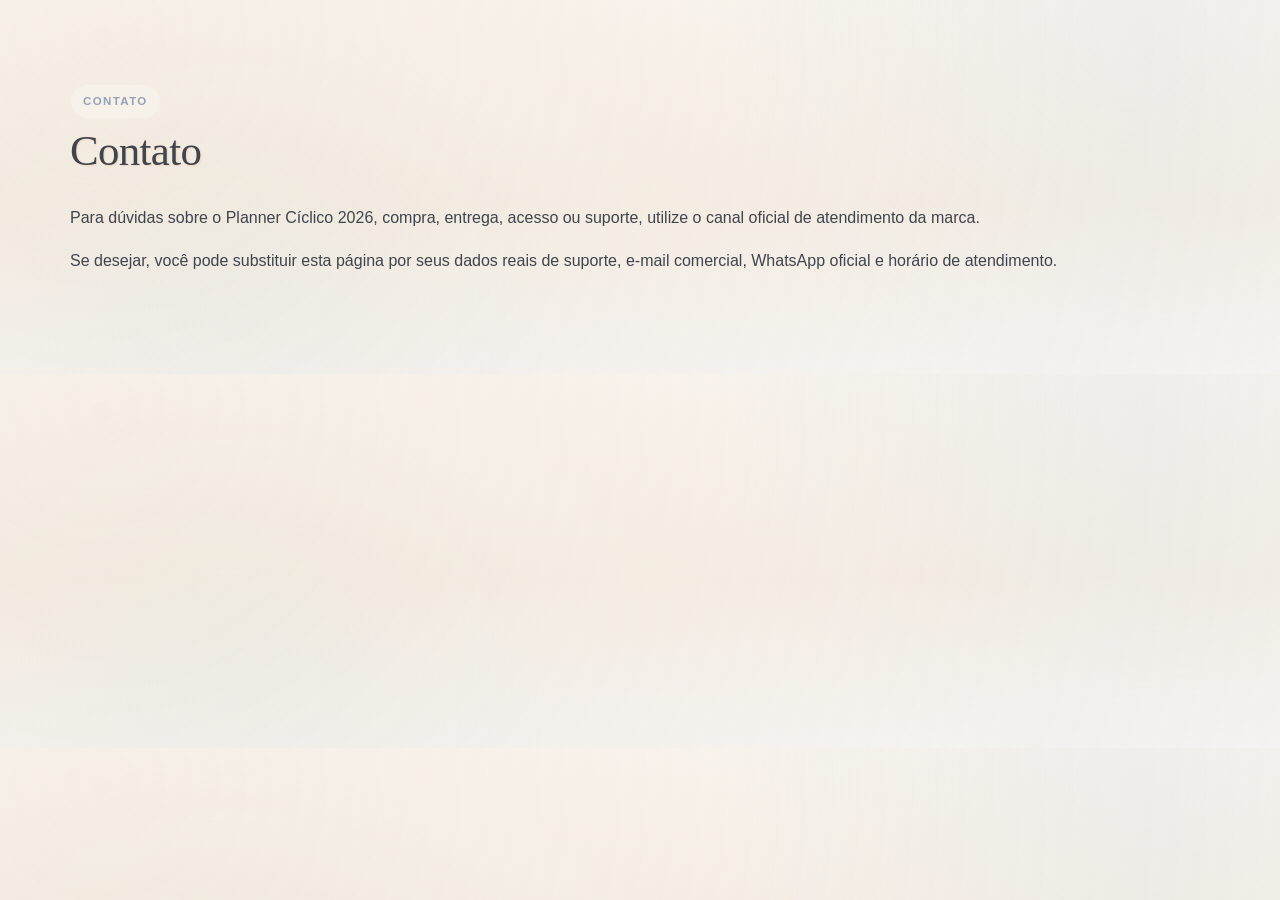
<file: landing-final/contato.html>
<!doctype html>
<html lang="pt-BR">
  <head>
    <meta charset="UTF-8" />
    <meta name="viewport" content="width=device-width, initial-scale=1.0" />
    <title>Contato | Planejamento Cíclico</title>
    <link rel="stylesheet" href="styles.css" />
  </head>
  <body class="theme-variant">
    <main class="section">
      <div class="container">
        <p class="section-kicker">Contato</p>
        <h1 class="section-title">Contato</h1>
        <p>Para dúvidas sobre o Planner Cíclico 2026, compra, entrega, acesso ou suporte, utilize o canal oficial de atendimento da marca.</p>
        <p>Se desejar, você pode substituir esta página por seus dados reais de suporte, e-mail comercial, WhatsApp oficial e horário de atendimento.</p>
      </div>
    </main>
  </body>
</html>
</file>
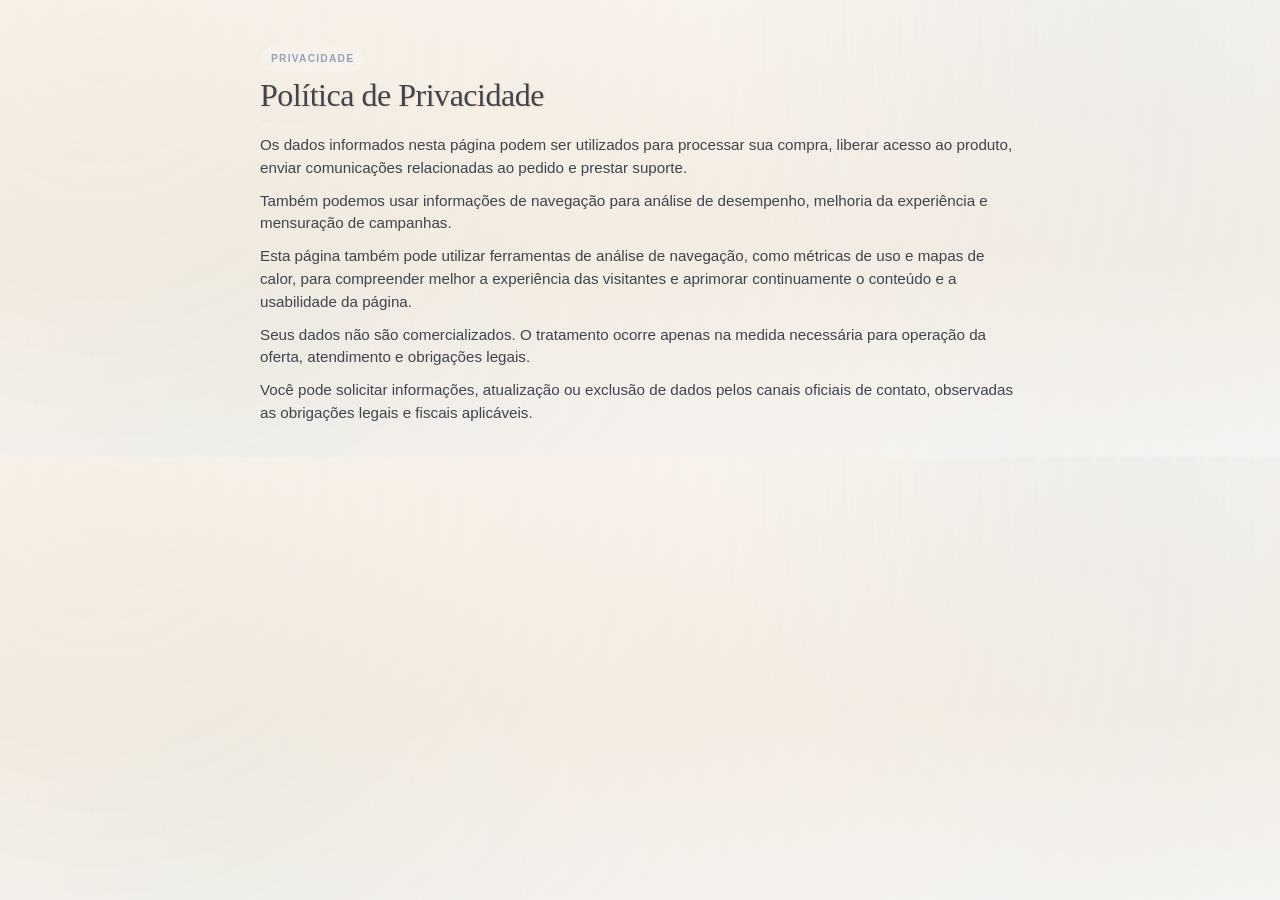
<file: landing-final/politica-de-privacidade.html>
<!doctype html>
<html lang="pt-BR">
  <head>
    <meta charset="UTF-8" />
    <meta name="viewport" content="width=device-width, initial-scale=1.0" />
    <title>Política de Privacidade | Planejamento Cíclico</title>
    <link rel="stylesheet" href="styles.css" />
  </head>
  <body class="theme-variant legal-page">
    <main class="section">
      <div class="container">
        <p class="section-kicker">Privacidade</p>
        <h1 class="section-title">Política de Privacidade</h1>
        <p>Os dados informados nesta página podem ser utilizados para processar sua compra, liberar acesso ao produto, enviar comunicações relacionadas ao pedido e prestar suporte.</p>
        <p>Também podemos usar informações de navegação para análise de desempenho, melhoria da experiência e mensuração de campanhas.</p>
        <p>Esta página também pode utilizar ferramentas de análise de navegação, como métricas de uso e mapas de calor, para compreender melhor a experiência das visitantes e aprimorar continuamente o conteúdo e a usabilidade da página.</p>
        <p>Seus dados não são comercializados. O tratamento ocorre apenas na medida necessária para operação da oferta, atendimento e obrigações legais.</p>
        <p>Você pode solicitar informações, atualização ou exclusão de dados pelos canais oficiais de contato, observadas as obrigações legais e fiscais aplicáveis.</p>
      </div>
    </main>
  </body>
</html>
</file>
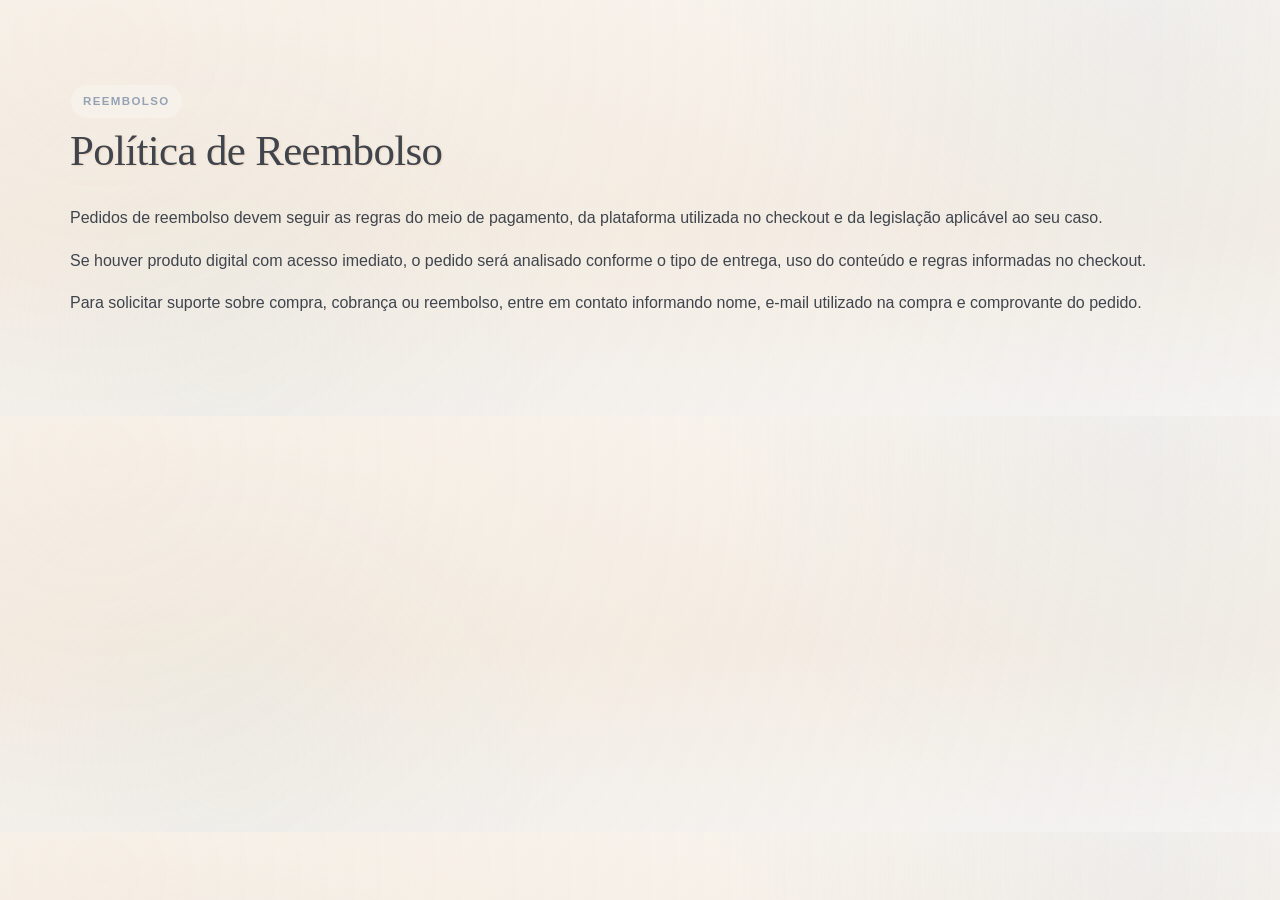
<file: landing-final/reembolso.html>
<!doctype html>
<html lang="pt-BR">
  <head>
    <meta charset="UTF-8" />
    <meta name="viewport" content="width=device-width, initial-scale=1.0" />
    <title>Reembolso | Planejamento Cíclico</title>
    <link rel="stylesheet" href="styles.css" />
  </head>
  <body class="theme-variant">
    <main class="section">
      <div class="container">
        <p class="section-kicker">Reembolso</p>
        <h1 class="section-title">Política de Reembolso</h1>
        <p>Pedidos de reembolso devem seguir as regras do meio de pagamento, da plataforma utilizada no checkout e da legislação aplicável ao seu caso.</p>
        <p>Se houver produto digital com acesso imediato, o pedido será analisado conforme o tipo de entrega, uso do conteúdo e regras informadas no checkout.</p>
        <p>Para solicitar suporte sobre compra, cobrança ou reembolso, entre em contato informando nome, e-mail utilizado na compra e comprovante do pedido.</p>
      </div>
    </main>
  </body>
</html>
</file>
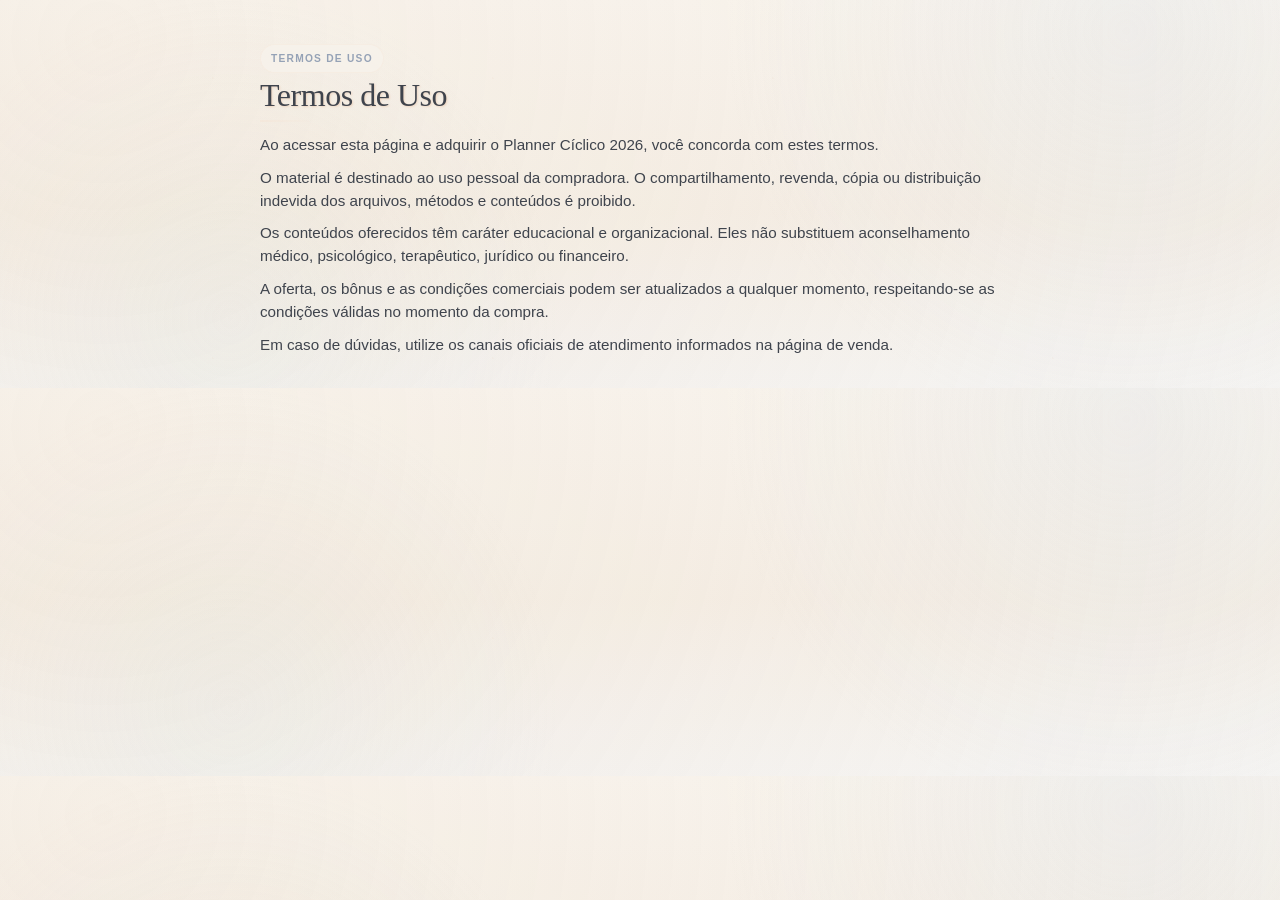
<file: landing-final/termos-de-uso.html>
<!doctype html>
<html lang="pt-BR">
  <head>
    <meta charset="UTF-8" />
    <meta name="viewport" content="width=device-width, initial-scale=1.0" />
    <title>Termos de Uso | Planejamento Cíclico</title>
    <link rel="stylesheet" href="styles.css" />
  </head>
  <body class="theme-variant legal-page">
    <main class="section">
      <div class="container">
        <p class="section-kicker">Termos de Uso</p>
        <h1 class="section-title">Termos de Uso</h1>
        <p>Ao acessar esta página e adquirir o Planner Cíclico 2026, você concorda com estes termos.</p>
        <p>O material é destinado ao uso pessoal da compradora. O compartilhamento, revenda, cópia ou distribuição indevida dos arquivos, métodos e conteúdos é proibido.</p>
        <p>Os conteúdos oferecidos têm caráter educacional e organizacional. Eles não substituem aconselhamento médico, psicológico, terapêutico, jurídico ou financeiro.</p>
        <p>A oferta, os bônus e as condições comerciais podem ser atualizados a qualquer momento, respeitando-se as condições válidas no momento da compra.</p>
        <p>Em caso de dúvidas, utilize os canais oficiais de atendimento informados na página de venda.</p>
      </div>
    </main>
  </body>
</html>
</file>
<file: landing-final/styles.css>
﻿:root {
  --font-display: "Cormorant Garamond", serif;
  --font-ui: "Montserrat", sans-serif;
  --font-script: "Corinthia", cursive;
  --mobile-safe-gutter: 1cm;
  --bg: #f1ece3;
  --bg-soft: #e8eff1;
  --bg-deep: #ddd7d1;
  --surface: #f7f3ec;
  --surface-soft: #eef2f5;
  --ink: #3f444d;
  --ink-muted: #6f747c;
  --brand: #ccd3e0;
  --brand-strong: #95a2b6;
  --accent: #eed5c0;
  --accent-soft: #f4e7da;
  --line: #cfd5d5;
  --star: #fcfbf7;
  --radius: 18px;
  --radius-lg: 30px;
  --space-1: 8px;
  --space-2: 14px;
  --space-3: 22px;
  --space-4: 32px;
  --ease-standard: cubic-bezier(0.22, 1, 0.36, 1);
  --ease-soft: cubic-bezier(0.25, 0.46, 0.45, 0.94);
  --shadow-sm: 0 10px 26px color-mix(in srgb, var(--brand-strong) 18%, transparent);
  --shadow: 0 24px 56px color-mix(in srgb, var(--brand-strong) 24%, transparent);
  --glow: 0 0 0 1px color-mix(in srgb, var(--accent-soft) 26%, transparent), 0 0 38px color-mix(in srgb, var(--brand) 20%, transparent);
  --card-gold-border: color-mix(in srgb, #b8b09a 52%, var(--accent-soft) 48%);
  --mint: #cee0db;
  --mint-soft: #edf4f2;
  --mint-deep: #98b1aa;
  --mint-shadow: #6f8781;
  --lavender: #ccd3e0;
  --lavender-soft: #eef1f7;
  --lavender-pale: #e3e7ef;
  --lavender-deep: #9eabba;
  --lavender-shadow: #727d8d;
  --mandala-lilac: #c9b9e2;
  --mandala-lilac-deep: #7550a4;
  --offwhite: #f8f5ef;
  --offwhite-soft: #fdfbf8;
  --offwhite-warm: #f3ece2;
  --cream: #ece5cd;
  --peach: #eed5c0;
  --peach-soft: #f4e3d2;
  --gold: #c7b18c;
  --gold-deep: #a08460;
  --ink-soft: #8b9199;
  --ink-inverse: #fcfbf7;
  --surface-mint: #e9f1ee;
  --surface-lavender: #eef1f7;
  --line-soft: #dde3e3;
  --line-strong: #b4c0c7;
  --hero-card-bg: #f7f3ec;
  --hero-card-border: #98b1aa;
  --hero-card-inner-border: #a7b2c3;
  --button-bg: #7fae9f;
  --button-bg-soft: #b8d5cb;
  --button-text: #24362f;
  --button-glow: rgba(95, 138, 124, 0.28);
}

* {
  box-sizing: border-box;
}

html,
body {
  margin: 0;
  padding: 0;
}

body {
  font-family: var(--font-ui);
  color: var(--ink);
  background:
    radial-gradient(circle at 8% 10%, color-mix(in srgb, var(--peach) 18%, transparent), transparent 100%),
    radial-gradient(circle at 88% 8%, color-mix(in srgb, var(--lavender) 20%, transparent), transparent 34%),
    radial-gradient(circle at 18% 82%, color-mix(in srgb, var(--mint) 16%, transparent), transparent 30%),
    linear-gradient(180deg, var(--offwhite) 0%, color-mix(in srgb, var(--offwhite-warm) 72%, var(--offwhite) 28%) 55%, color-mix(in srgb, var(--surface-lavender) 36%, var(--offwhite) 64%) 100%);
  line-height: 1.65;
  text-wrap: pretty;
  overflow-x: hidden;
}

img {
  display: block;
  max-width: 100%;
  height: auto;
}

.nowrap {
  white-space: nowrap;
}

body::before {
  content: "";
  position: fixed;
  inset: 0;
  pointer-events: none;
  background-image:
    radial-gradient(circle at 12% 18%, color-mix(in srgb, var(--star) 24%, transparent) 0 1px, transparent 1px),
    radial-gradient(circle at 76% 28%, color-mix(in srgb, var(--accent) 20%, transparent) 0 1px, transparent 1px),
    radial-gradient(circle at 62% 76%, color-mix(in srgb, var(--star) 20%, transparent) 0 1px, transparent 1px);
  background-size: 220px 220px, 280px 280px, 320px 320px;
  opacity: 0.55;
  z-index: -2;
  animation: sky-drift 26s linear infinite;
}

.pain-flow-card,
.pain-break-focus,
.card,
.check-list li,
.offer-box,
.faq details {
  border-color: var(--card-gold-border) !important;
}

.noise-overlay {
  position: fixed;
  inset: 0;
  pointer-events: none;
  z-index: -1;
  opacity: 0.06;
  mix-blend-mode: soft-light;
  background-image:
    radial-gradient(circle at 20% 20%, rgba(255, 255, 255, 0.22) 0 0.8px, transparent 0.8px),
    radial-gradient(circle at 80% 60%, rgba(255, 255, 255, 0.16) 0 0.7px, transparent 0.7px),
    radial-gradient(circle at 40% 80%, rgba(0, 0, 0, 0.24) 0 0.9px, transparent 0.9px);
  background-size: 3px 3px, 4px 4px, 5px 5px;
}

.zodiac-rail {
  position: fixed;
  right: 16px;
  top: 50%;
  transform: translateY(-50%);
  z-index: 65;
  display: grid;
  gap: 10px;
  padding: 10px 6px;
  border-radius: 999px;
  border: 1px solid color-mix(in srgb, var(--accent) 32%, transparent);
  background: color-mix(in srgb, var(--bg) 72%, transparent);
  backdrop-filter: blur(10px);
}

.zodiac-step {
  width: 12px;
  height: 12px;
  border-radius: 999px;
  border: 1px solid color-mix(in srgb, var(--accent-soft) 55%, transparent);
  background: color-mix(in srgb, var(--star) 22%, transparent);
  padding: 0;
  cursor: pointer;
  transition: transform 180ms var(--ease-soft), background-color 180ms var(--ease-soft), box-shadow 180ms var(--ease-soft);
}

.zodiac-step.is-active {
  background: var(--accent);
  box-shadow: 0 0 14px color-mix(in srgb, var(--accent) 65%, transparent);
  transform: scale(1.2);
}

.scroll-progress {
  position: fixed;
  top: 0;
  left: 0;
  height: 3px;
  width: 0;
  z-index: 90;
  background: linear-gradient(90deg, var(--accent) 0%, var(--brand) 100%);
  box-shadow: 0 0 14px color-mix(in srgb, var(--accent) 52%, transparent);
}

.cursor-glow,
.cursor-dot {
  position: fixed;
  top: 0;
  left: 0;
  pointer-events: none;
  z-index: 95;
  opacity: 0;
  transition: opacity 180ms var(--ease-soft);
}

.cursor-glow {
  width: 42px;
  height: 42px;
  border-radius: 999px;
  border: 1px solid color-mix(in srgb, var(--brand-strong) 72%, transparent);
  background: color-mix(in srgb, var(--accent) 14%, transparent);
  box-shadow:
    0 0 0 1px color-mix(in srgb, var(--accent) 28%, transparent),
    0 0 32px color-mix(in srgb, var(--brand) 44%, transparent),
    0 0 56px color-mix(in srgb, var(--accent) 34%, transparent);
}

.cursor-dot {
  width: 8px;
  height: 8px;
  border-radius: 999px;
  background: var(--brand-strong);
  box-shadow: 0 0 12px color-mix(in srgb, var(--accent) 68%, transparent);
}

h1,
h2,
h3 {
  font-family: var(--font-display);
  margin-top: 0;
  letter-spacing: -0.015em;
  line-height: 1.05;
  font-weight: 500;
}

.font-script {
  font-family: var(--font-script);
  font-weight: 400;
  letter-spacing: 0;
  line-height: 0.9;
}

a {
  color: inherit;
}

.container {
  width: min(1140px, 92vw);
  margin: 0 auto;
}

/* Header */
.site-header {
  position: sticky;
  top: 0;
  z-index: 40;
  backdrop-filter: blur(10px);
  background: color-mix(in srgb, var(--surface) 90%, transparent);
  border-bottom: 1px solid color-mix(in srgb, var(--line) 24%, transparent);
}

.header-inner {
  display: flex;
  align-items: center;
  justify-content: space-between;
  min-height: 74px;
  gap: 16px;
  padding-block: 10px;
}

.brand {
  display: inline-flex;
  flex-direction: column;
  gap: 3px;
  text-decoration: none;
  line-height: 1.05;
  flex: 1 1 auto;
  min-width: 0;
}

.brand-mark {
  font-family: var(--font-display);
  font-weight: 600;
  letter-spacing: 0.08em;
  text-transform: uppercase;
  font-size: clamp(0.84rem, 1.06vw, 0.98rem);
}

.brand-subline {
  font-family: var(--font-ui);
  font-size: clamp(0.68rem, 0.82vw, 0.76rem);
  font-weight: 500;
  letter-spacing: 0.05em;
  text-transform: none;
  color: color-mix(in srgb, var(--ink-muted) 88%, transparent);
}

.header-signature {
  font-family: var(--font-display);
  flex: 0 0 auto;
  font-size: clamp(0.72rem, 0.9vw, 0.84rem);
  font-weight: 500;
  letter-spacing: 0.02em;
  color: color-mix(in srgb, var(--ink-muted) 84%, var(--ink) 16%);
  white-space: nowrap;
}

.site-header .btn-sm {
  flex: 0 0 auto;
  white-space: nowrap;
}

.sales-counter {
  position: fixed;
  right: 128px;
  top: 96px;
  z-index: 72;
  display: grid;
  align-items: center;
  justify-content: center;
  justify-items: center;
  gap: 4px;
  width: 123px;
  min-height: 0;
  min-height: 123px;
  padding: 12px 10px;
  border-radius: 999px;
  text-decoration: none;
  color: inherit;
  text-align: center;
  background:
    radial-gradient(circle at 30% 26%, color-mix(in srgb, #fff8e8 86%, transparent), transparent 34%),
    linear-gradient(155deg, color-mix(in srgb, var(--surface) 96%, white), color-mix(in srgb, #f0dfbb 78%, white));
  border: 1px solid color-mix(in srgb, #d6b16a 58%, transparent);
  box-shadow:
    0 14px 26px color-mix(in srgb, var(--lavender-shadow) 14%, transparent),
    0 0 0 2px color-mix(in srgb, #fff8ea 58%, transparent) inset,
    0 0 0 6px color-mix(in srgb, #f6e5c2 18%, transparent);
  backdrop-filter: blur(12px);
  will-change: transform, box-shadow;
  animation: sales-counter-breathe 2.6s ease-in-out infinite;
}

.sales-counter::before {
  content: "";
  position: absolute;
  inset: -7px;
  border-radius: inherit;
  background: var(--sales-ring-filled, none);
  -webkit-mask: radial-gradient(farthest-side, transparent calc(100% - 7px), #000 calc(100% - 7px));
  mask: radial-gradient(farthest-side, transparent calc(100% - 7px), #000 calc(100% - 7px));
  transform: scaleX(-1);
  opacity: 1;
  pointer-events: none;
}

.sales-counter::after {
  content: "";
  position: absolute;
  inset: -7px;
  border-radius: inherit;
  background: repeating-conic-gradient(
    from 270deg,
    color-mix(in srgb, #cfaa59 26%, transparent) 0deg var(--sales-segment-fill, 2.8deg),
    transparent var(--sales-segment-fill, 2.8deg) var(--sales-segment-size, 3.6deg)
  );
  -webkit-mask: radial-gradient(farthest-side, transparent calc(100% - 7px), #000 calc(100% - 7px));
  mask: radial-gradient(farthest-side, transparent calc(100% - 7px), #000 calc(100% - 7px));
  transform: scaleX(-1);
  opacity: 1;
  pointer-events: none;
}

.sales-counter-copy {
  display: grid;
  gap: 3px;
  width: fit-content;
  max-width: 100%;
  font-family: var(--font-ui);
  line-height: 1.02;
  text-align: center;
  align-content: center;
  justify-items: center;
  place-items: center;
  justify-content: center;
  position: relative;
  z-index: 1;
  margin: 0 auto;
  transform: translate(1.5px, 1px);
}

.sales-counter-value {
  display: block;
  width: auto;
  margin: 0;
  font-size: 2.34rem;
  font-weight: 800;
  line-height: 0.88;
  text-align: center;
  color: color-mix(in srgb, var(--brand-strong) 82%, var(--ink));
}

.sales-counter-text {
  display: block;
  width: fit-content;
  margin: 0 auto;
  font-size: 0.6rem;
  font-weight: 700;
  line-height: 1.02;
  text-transform: uppercase;
  letter-spacing: 0.04em;
  text-align: center;
  justify-self: center;
  align-self: center;
  color: color-mix(in srgb, var(--ink) 84%, black);
}

.sales-counter-text-line {
  display: block;
  width: 100%;
  text-align: center;
}

/* Hero */
.hero {
  padding: 96px 0 62px;
  position: relative;
  isolation: isolate;
  background:
    radial-gradient(circle at 16% 22%, color-mix(in srgb, var(--peach) 16%, transparent), transparent 34%),
    radial-gradient(circle at 74% 18%, color-mix(in srgb, var(--lavender) 18%, transparent), transparent 38%),
    radial-gradient(circle at 30% 78%, color-mix(in srgb, var(--mint) 14%, transparent), transparent 34%),
    linear-gradient(180deg, var(--offwhite) 0%, color-mix(in srgb, var(--offwhite-warm) 68%, var(--offwhite) 32%) 100%);
}

/* Hero base: duas colunas no desktop, copy à esquerda e capa à direita. */
.hero-grid {
  display: grid;
  grid-template-columns: minmax(0, 1.1fr) minmax(320px, 0.9fr);
  gap: 26px;
  align-items: center;
  position: relative;
  z-index: 2;
}

/* Ajuste fino do bloco textual inteiro.
   Use este translate apenas para microalinhamento; para espaçamento interno, prefira padding/margins locais. */
.hero-content {
  color: var(--ink);
  padding: 10px 10px 4px 0;
  max-width: 650px;
  margin: 0 auto;
  transform: none;
  display: grid;
  gap: 34px;
}

.hero-copy-stack {
  display: grid;
}

.hero-copy-card {
  display: grid;
  gap: 0;
}

.hero-intro {
  gap: 18px;
}

.hero-support {
  display: grid;
  gap: 24px;
  align-items: start;
}

.hero-offer-strip {
  display: none;
  gap: 4px;
  width: fit-content;
  max-width: min(100%, 34rem);
  padding: 12px 16px;
  border-radius: 18px;
  border: 1px solid color-mix(in srgb, var(--hero-card-border) 20%, transparent);
  background: linear-gradient(155deg, color-mix(in srgb, var(--surface) 94%, white), color-mix(in srgb, var(--surface-lavender) 88%, white));
  box-shadow: 0 14px 28px color-mix(in srgb, var(--lavender-shadow) 9%, transparent);
}

.hero-offer-strip strong {
  font-family: var(--font-ui);
  font-size: 0.86rem;
  letter-spacing: 0.08em;
  text-transform: uppercase;
  color: color-mix(in srgb, var(--mint-shadow) 74%, var(--ink) 26%);
}

.hero-offer-strip span {
  font-family: var(--font-ui);
  font-size: 0.98rem;
  font-weight: 600;
  color: color-mix(in srgb, var(--ink) 92%, black);
}

.hero-actions {
  display: grid;
  gap: 12px;
}

.eyebrow {
  font-family: var(--font-ui);
  position: relative;
  display: inline-block;
  width: fit-content;
  max-width: max-content;
  margin: 0 0 14px -12px;
  padding: 9px 14px;
  color: color-mix(in srgb, var(--ink) 66%, var(--lavender-shadow) 34%);
  font-weight: 800;
  text-transform: uppercase;
  letter-spacing: 0.12em;
  font-size: 0.8rem;
  line-height: 1;
  text-align: center;
  background: linear-gradient(
    180deg,
    color-mix(in srgb, white 58%, var(--surface-lavender) 42%) 0%,
    color-mix(in srgb, var(--surface) 50%, var(--surface-lavender) 50%) 100%
  );
  border: 1px solid color-mix(in srgb, var(--hero-card-border) 42%, var(--lavender-shadow) 58%);
  border-radius: 999px;
  box-shadow:
    0 10px 18px color-mix(in srgb, var(--lavender-shadow) 12%, transparent),
    0 0 0 1px color-mix(in srgb, white 34%, transparent) inset,
    0 0 0 3px color-mix(in srgb, white 20%, transparent);
  justify-self: start;
}

.eyebrow::before {
  content: none;
}

.eyebrow::after {
  content: none;
}

h1 {
  font-size: clamp(2.85rem, 5.7vw, 5.05rem);
  margin-bottom: 4px;
  max-width: 15ch;
  line-height: 0.93;
  text-shadow: 1px 1px 2px var(--accent);
}

/* Cada linha do H1 recebe sua própria "marcação" artesanal.
   Para mexer no marcador, ajuste principalmente padding/margin aqui e clip-path/height no ::before. */
.hero-line {
  position: relative;
  display: inline-block;
  padding: 0 0.18em 0.04em;
  margin: 0 0 -0.04em -0.08em;
  z-index: 0;
}

.hero-line::before {
  content: "";
  position: absolute;
  left: -0.12em;
  right: -0.14em;
  bottom: 0.06em;
  height: 0.73em;
  border-radius: 4px;
  background: #e7c6d8;
  opacity: 1;
  clip-path: polygon(4% 18%, 98% 6%, 96% 86%, 2% 100%);
  transform: rotate(-1.2deg);
  z-index: -1;
  box-shadow: 0 3px 16px rgba(238, 213, 192, 0.45);
}

.hero-line:nth-child(2)::before {
  background: #cee0db;
  clip-path: polygon(2% 8%, 97% 18%, 98% 92%, 4% 84%);
  transform: rotate(0.8deg);
}

.hero-line:nth-child(3)::before {
  background: #ccd3e0;
  clip-path: polygon(5% 16%, 99% 10%, 95% 88%, 1% 94%);
  transform: rotate(-0.7deg);
}

.hero-line:last-child {
  white-space: nowrap;
}

/* Subheadline em papel serrilhado.
   Ajustes principais:
   - proximidade da headline: margin-top
   - tamanho do bloco: padding / max-width
   - presença visual: background / border / box-shadow
   - "corte" serrilhado: clip-path */
.lead {
  font-family: var(--font-display);
  position: relative;
  box-sizing: border-box;
  color: color-mix(in srgb, var(--ink) 88%, black);
  justify-self: start;
  align-self: start;
  display: inline-grid;
  width: max-content;
  max-width: none;
  margin: 0;
  background: linear-gradient(
    180deg,
    #ead7bb 0%,
    #dcc19a 100%
  );
  border: 1px solid rgba(117, 80, 164, 0.34);
  border-radius: 10px;
  padding: 22px 24px 20px;
  font-size: 1.74rem;
  font-weight: 550;
  line-height: 1.16;
  text-shadow: none;
  box-shadow: 0 14px 24px rgba(120, 110, 100, 0.14);
  /*transform: rotate(-1.5deg);*/
  justify-items: center;
  text-align: center;
  overflow: hidden;
  word-break: normal;
  overflow-wrap: normal;
  hyphens: none;
}

.lead-line {
  display: block;
  width: max-content;
  margin-left: auto;
  margin-right: auto;
  white-space: nowrap;
  word-break: keep-all;
  overflow-wrap: normal;
}

.lead-line + .lead-line {
  margin-top: 0.08em;
}

.lead::before {
  content: "";
  position: absolute;
  top: -6px;
  left: 22px;
  width: 72px;
  height: 9px;
  border-radius: 2px;
  background: linear-gradient(
    180deg,
    #d8dfeb 0%,
    #c8d1e1 100%
  );
  opacity: 0.72;
  box-shadow: 0 1px 2px rgba(110, 120, 118, 0.1);
  clip-path: polygon(4% 18%, 96% 10%, 98% 82%, 7% 90%);
}

.lead::after {
  content: "";
  position: absolute;
  inset: 0;
  border-radius: inherit;
  background:
    linear-gradient(180deg, rgba(255, 255, 255, 0.12), transparent 22%),
    radial-gradient(circle at 16% 20%, rgba(255, 255, 255, 0.08) 0 1px, transparent 1px),
    radial-gradient(circle at 72% 68%, rgba(118, 97, 66, 0.08) 0 1px, transparent 1px),
    linear-gradient(90deg, transparent 0%, rgba(125, 90, 168, 0.08) 8%, transparent 14%, transparent 86%, rgba(118, 97, 66, 0.08) 92%, transparent 100%);
  opacity: 0.28;
  pointer-events: none;
  mix-blend-mode: normal;
}

/* Destaque pontual dentro da subheadline.
   Se quiser mais visibilidade, mexa em height/background/opacity do ::before, não no texto inteiro. */
.lead-emphasis {
  color: inherit;
}

.lead-emphasis::before {
  content: none;
}

.hero-cta {
  display: grid;
  gap: 10px;
  margin-top: 0;
  align-items: start;
  justify-content: center;
}

.btn-hero {
  position: relative;
  box-sizing: border-box;
  max-width: 100%;
  text-align: center;
  padding-inline: 36px 48px;
  white-space: nowrap;
}

.btn-hero::before {
  inset: 4px;
}

.btn-hero::after {
  inset: 0;
  z-index: -1;
}

.btn-hero {
  box-shadow:
    0 16px 30px color-mix(in srgb, var(--lavender-shadow) 16%, transparent),
    0 0 0 10px color-mix(in srgb, var(--accent) 0%, transparent);
}

.btn-hero:hover {
  box-shadow:
    0 20px 36px color-mix(in srgb, var(--lavender-shadow) 20%, transparent),
    0 0 0 12px color-mix(in srgb, var(--accent) 0%, transparent);
}

.hero-cta-note {
  font-family: var(--font-ui);
  margin: 0;
  font-size: 0.9rem;
  font-weight: 600;
  letter-spacing: 0.01em;
  color: color-mix(in srgb, var(--ink-muted) 82%, var(--ink) 18%);
  text-align: center;
}

.hero-proof-points {
  margin: 2px 0 0;
  padding: 0;
  list-style: none;
  display: none;
  grid-template-columns: repeat(3, minmax(0, 1fr));
  gap: 10px;
}

.hero-proof-points li {
  min-height: 100%;
  padding: 14px 14px 14px 38px;
  position: relative;
  border-radius: 16px;
  border: 1px solid color-mix(in srgb, var(--hero-card-border) 18%, transparent);
  background: linear-gradient(160deg, color-mix(in srgb, var(--surface) 92%, white), color-mix(in srgb, var(--surface-soft) 88%, white));
  box-shadow: 0 10px 22px color-mix(in srgb, var(--lavender-shadow) 8%, transparent);
  font-size: 0.9rem;
  line-height: 1.4;
  color: color-mix(in srgb, var(--ink) 90%, black);
}

.hero-proof-points li::before {
  content: "";
  position: absolute;
  left: 14px;
  top: 16px;
  width: 12px;
  height: 12px;
  border-radius: 999px;
  background: linear-gradient(180deg, var(--mint-deep), var(--brand-strong));
  box-shadow: 0 0 0 4px color-mix(in srgb, var(--mint) 22%, transparent);
}

/* Quick points com linguagem de etiqueta.
   O deslocamento vertical fica em transform porque a animação de reveal usa o mesmo eixo.
   Se parecer "não responder", revise também os seletores .quick-points.reveal-item abaixo. */
.quick-points {
  margin: 0;
  padding: 0;
  color: var(--ink);
  display: grid;
  grid-template-columns: repeat(3, minmax(0, 1fr));
  gap: 12px;
  list-style: none;
  transform: translateY(28px);
  width: min(106%, 720px);
  margin-left: 0;
}

.quick-points-section {
  width: 100%;
  max-width: none;
  margin: 0 0 24px;
  transform: none;
}

/* Card/etiqueta individual.
   Ajustes mais seguros:
   - densidade: padding
   - aparência de etiqueta: border-radius / background / ::before
   - organicidade: rotate(...) por item */
.quick-points li {
  position: relative;
  padding: 15px 14px 11px;
  min-height: 0;
  border: 1px solid color-mix(in srgb, var(--line-strong) 12%, transparent);
  border-radius: 10px;
  background: linear-gradient(
    180deg,
    #dde3ee 0%,
    #dceae5 100%
  );
  box-shadow: 0 8px 14px rgba(120, 130, 136, 0.12);
  font-size: 0.8rem;
  line-height: 1.3;
  text-align: left;
  transform: rotate(-0.45deg);
}

.quick-points li:nth-child(2) {
  transform: rotate(0.35deg);
}

.quick-points li:nth-child(3) {
  transform: rotate(-0.2deg);
}

.quick-points li strong {
  display: block;
  margin-bottom: 4px;
  font-size: 0.94rem;
  color: #587167;
  letter-spacing: 0.08em;
  text-transform: uppercase;
  line-height: 1.1;
}

.quick-points li span {
  color: var(--ink-muted);
  font-size: 0.88rem;
  font-weight: 500;
  display: block;
  text-align: center;
}

.quick-points li::before {
  content: "";
  position: absolute;
  top: -7px;
  left: 50%;
  width: 46px;
  height: 12px;
  border-radius: 2px;
  background: linear-gradient(
    180deg,
    #c9b9e2 0%,
    #b39ad8 100%
  );
  opacity: 1;
  transform: translateX(-50%) rotate(-2deg);
  box-shadow: 0 1px 4px rgba(125, 90, 168, 0.18);
}

/* Container de referência para parallax e tilt da capa.
   Mesmo sem "card" visual, ele ainda é útil como área de interação e reserva de altura. */
.hero-visual {
  position: relative;
  min-height: 500px;
  border-radius: 0;
  background: transparent;
  border: 0;
  box-shadow: none;
  overflow: visible;
  transform-style: preserve-3d;
  isolation: isolate;
}

/* Capa do planner na hero.
   Controle principal no desktop:
   - tamanho: width
   - posição horizontal: left
   - posição vertical: top
   - atitude visual: rotate(...) dentro de transform
   Evite voltar a usar width no HTML ou wrappers extras; este seletor já concentra o controle. */
.planner-image-cover {
  position: absolute;
  display: block;
  width: 430px;
  max-width: none;
  height: auto;
  left: 8px;
  top: 8px;
  object-fit: contain;
  border-radius: 18px;
  opacity: 1;
  filter:
    saturate(1.02)
    contrast(1.01)
    brightness(1.01)
    drop-shadow(0 24px 34px color-mix(in srgb, var(--bg-deep) 18%, transparent));
  z-index: 1;
  transition: transform 260ms ease, filter 260ms ease;
  transform: translate3d(var(--px, 0), var(--py, 0), 0) rotate(00);
  backface-visibility: hidden;
  cursor: zoom-in;
}

.planner-image-cover:hover {
  transform: translate3d(var(--px, 0), calc(var(--py, 0) - 2px), 0) rotate(-1.5deg) scale(1.02);
  filter:
    saturate(1.04)
    contrast(1.02)
    brightness(1.02)
    drop-shadow(0 28px 40px color-mix(in srgb, var(--bg-deep) 22%, transparent));
}

body.modal-open {
  overflow: visible;
}

body.legal-modal-open {
  overflow: hidden;
}

.mockup-lightbox {
  position: fixed;
  inset: 0;
  z-index: 180;
  display: grid;
  place-items: center;
  padding: 20px;
  background: color-mix(in srgb, var(--bg-deep) 42%, transparent);
  backdrop-filter: blur(8px);
  opacity: 0;
  pointer-events: none;
  transition: opacity 220ms var(--ease-standard);
}

.mockup-lightbox.is-open {
  opacity: 1;
  pointer-events: auto;
}

.mockup-lightbox-panel {
  width: min(560px, 90vw);
  max-height: min(88vh, 920px);
  border-radius: 18px;
  border: 1px solid color-mix(in srgb, var(--line-strong) 24%, transparent);
  background: linear-gradient(160deg, color-mix(in srgb, var(--surface) 88%, transparent), color-mix(in srgb, var(--surface-lavender) 82%, transparent));
  box-shadow:
    0 34px 70px color-mix(in srgb, var(--lavender-shadow) 22%, transparent),
    0 0 42px color-mix(in srgb, var(--lavender) 12%, transparent);
  padding: 10px;
  transform: translateY(12px) scale(0.97);
  transition: transform 260ms var(--ease-standard);
}

.mockup-lightbox.is-open .mockup-lightbox-panel {
  transform: translateY(0) scale(1.2);
}

.mockup-lightbox-panel img {
  width: 100%;
  height: auto;
  max-height: calc(min(88vh, 920px) - 20px);
  display: block;
  object-fit: contain;
  border-radius: 12px;
}

.legal-modal {
  position: fixed;
  inset: 0;
  z-index: 190;
  display: grid;
  place-items: center;
  padding: 24px;
  background: color-mix(in srgb, var(--bg-deep) 46%, transparent);
  backdrop-filter: blur(10px);
  opacity: 0;
  pointer-events: none;
  transition: opacity 220ms var(--ease-standard);
}

.legal-modal.is-open {
  opacity: 1;
  pointer-events: auto;
}

.legal-modal-panel {
  position: relative;
  width: min(920px, 100%);
  height: min(82vh, 820px);
  border-radius: 22px;
  border: 1px solid color-mix(in srgb, var(--line-strong) 22%, transparent);
  background: linear-gradient(160deg, color-mix(in srgb, var(--surface) 94%, white), color-mix(in srgb, var(--surface-lavender) 86%, white));
  box-shadow:
    0 34px 70px color-mix(in srgb, var(--lavender-shadow) 22%, transparent),
    0 0 42px color-mix(in srgb, var(--lavender) 12%, transparent);
  padding: 22px 22px 18px;
  display: grid;
  grid-template-rows: auto minmax(0, 1fr);
  gap: 14px;
  transform: translateY(12px) scale(0.98);
  transition: transform 260ms var(--ease-standard);
}

.legal-modal.is-open .legal-modal-panel {
  transform: translateY(0) scale(1);
}

.legal-modal-title {
  margin: 0;
  padding-right: 48px;
  font-size: clamp(1.4rem, 2.3vw, 2rem);
  line-height: 1.02;
}

.legal-modal-close {
  position: absolute;
  top: 14px;
  right: 14px;
  width: 40px;
  height: 40px;
  border: 0;
  border-radius: 999px;
  background: color-mix(in srgb, var(--surface-soft) 88%, white);
  color: var(--ink);
  font-size: 1.6rem;
  line-height: 1;
  cursor: pointer;
  box-shadow: 0 10px 18px color-mix(in srgb, var(--lavender-shadow) 12%, transparent);
}

.legal-modal-frame {
  width: 100%;
  height: 100%;
  border: 0;
  border-radius: 16px;
  background: white;
}

/* Shared sections */
.section {
  padding: 84px 0;
  position: relative;
  overflow: visible;
}

.section:not(.hero),
.site-footer {
  content-visibility: auto;
  contain-intrinsic-size: 900px;
}

#secao-2 .container,
#secao-3 .container,
#secao-4 .container,
#secao-5 .container,
#secao-6 .container,
.testimonials-shell,
.creator-section,
#secao-8 .container,
.faq.container {
  background: linear-gradient(150deg, color-mix(in srgb, var(--surface) 94%, transparent) 0%, color-mix(in srgb, var(--surface-lavender) 78%, transparent) 100%);
  border: 1px solid color-mix(in srgb, var(--line-strong) 18%, transparent);
  border-radius: 24px;
  padding: 32px;
  box-shadow: 0 14px 30px color-mix(in srgb, var(--lavender-shadow) 8%, transparent);
  backdrop-filter: blur(6px);
  position: relative;
  overflow: hidden;
}

.section:not(.offer):not(.hero)::before {
  content: none;
}

.section:not(.hero)::after {
  content: none;
}

.section .eyebrow {
  color: var(--brand-strong);
}

.section-title {
  margin-bottom: 20px;
  font-size: clamp(2rem, 3.35vw, 2.85rem);
  max-width: 21ch;
  position: relative;
  line-height: 1.03;
}

.section-title::after {
  content: "";
  display: block;
  width: 70px;
  height: 2px;
  margin-top: 10px;
  background: linear-gradient(90deg, color-mix(in srgb, var(--accent-soft) 90%, transparent), color-mix(in srgb, var(--accent-soft) 0%, transparent));
}

.cards {
  display: grid;
  grid-template-columns: repeat(3, minmax(0, 1fr));
  gap: 18px;
}

.section-kicker {
  display: inline-flex;
  margin: 0 0 10px;
  padding: 7px 12px;
  border-radius: 999px;
  border: 1px solid color-mix(in srgb, var(--accent-soft) 48%, transparent);
  background: color-mix(in srgb, var(--surface) 72%, transparent);
  color: var(--brand-strong);
  font-size: 0.72rem;
  font-weight: 700;
  letter-spacing: 0.12em;
  text-transform: uppercase;
}

.legal-page .section {
  padding: 44px 0 32px;
  min-height: auto;
}

.legal-page .container {
  width: min(760px, 90vw);
}

.legal-page .section-kicker {
  margin-bottom: 6px;
  padding: 6px 10px;
  font-size: 0.64rem;
}

.legal-page .section-title {
  margin-bottom: 12px;
  font-size: clamp(1.55rem, 2.5vw, 2rem);
  line-height: 1.02;
}

.legal-page .section-title::after {
  width: 54px;
  margin-top: 8px;
}

.legal-page p {
  margin: 0 0 10px;
  font-size: 0.95rem;
  line-height: 1.5;
}

.legal-page p:last-child {
  margin-bottom: 0;
}

.testimonials-title {
  max-width: 18ch;
  text-align: center;
  margin-left: auto;
  margin-right: auto;
}

.testimonials-shell {
  display: grid;
  gap: 18px;
  justify-items: center;
  overflow: visible;
}

.testimonials-shell .section-kicker {
  margin-bottom: 0;
}

.testimonials-carousel {
  --testimonials-visible: 3;
  width: calc(100% + 24px);
  max-width: 980px;
  position: relative;
  margin-inline: -12px;
  padding-inline: 0;
}

.testimonials-viewport {
  width: 100%;
  overflow: hidden;
}

.testimonials-track {
  display: flex;
  transition: transform 420ms var(--ease-standard);
  will-change: transform;
}

.testimonial-slide {
  min-width: calc(100% / var(--testimonials-visible));
  display: grid;
  place-items: center;
  margin: 0;
  padding-inline: 8px;
}

.testimonial-slide img {
  width: 100%;
  max-width: 100%;
  max-height: 420px;
  object-fit: contain;
  display: block;
  border-radius: 28px;
  background: color-mix(in srgb, white 92%, var(--surface) 8%);
  border: 1px solid color-mix(in srgb, var(--line-strong) 16%, transparent);
  box-shadow:
    0 18px 34px color-mix(in srgb, var(--lavender-shadow) 14%, transparent),
    0 0 0 1px color-mix(in srgb, white 72%, transparent) inset;
}

.testimonials-arrow {
  position: absolute;
  top: 50%;
  transform: translateY(-50%);
  z-index: 2;
  width: 52px;
  height: 52px;
  border: 0;
  border-radius: 999px;
  display: inline-grid;
  place-items: center;
  background:
    radial-gradient(circle at 30% 30%, color-mix(in srgb, white 78%, transparent), transparent 58%),
    linear-gradient(150deg, color-mix(in srgb, var(--surface) 94%, white), color-mix(in srgb, var(--surface-soft) 82%, white));
  color: var(--brand-strong);
  box-shadow:
    0 14px 28px color-mix(in srgb, var(--lavender-shadow) 16%, transparent),
    0 0 0 1px color-mix(in srgb, var(--line-strong) 18%, transparent);
  cursor: pointer;
  transition: transform 180ms var(--ease-soft), box-shadow 180ms var(--ease-soft), background-color 180ms var(--ease-soft);
}

.testimonials-arrow-prev {
  left: -12px;
}

.testimonials-arrow-next {
  right: -12px;
}

.testimonials-arrow span {
  font-size: 2rem;
  line-height: 1;
  transform: translateY(-1px);
}

.testimonials-arrow:hover,
.testimonials-arrow:focus-visible {
  transform: translateY(calc(-50% - 2px)) scale(1.02);
  box-shadow:
    0 18px 32px color-mix(in srgb, var(--lavender-shadow) 20%, transparent),
    0 0 0 1px color-mix(in srgb, var(--accent-soft) 24%, transparent);
}

.creator-layout {
  display: grid;
  grid-template-columns: minmax(220px, 320px) minmax(0, 1fr);
  gap: 32px;
  align-items: center;
}

.creator-photo-frame {
  width: min(100%, 280px);
  aspect-ratio: 4 / 5;
  margin: 0 auto;
  border-radius: 28px;
  border: 1px solid color-mix(in srgb, var(--line-strong) 18%, transparent);
  background:
    linear-gradient(180deg, color-mix(in srgb, white 72%, var(--surface) 28%), color-mix(in srgb, var(--surface-soft) 82%, white)),
    linear-gradient(160deg, color-mix(in srgb, var(--surface-soft) 96%, transparent) 0%, color-mix(in srgb, var(--surface-lavender) 88%, transparent) 100%);
  box-shadow:
    inset 0 1px 0 rgba(255, 255, 255, 0.72),
    0 16px 30px color-mix(in srgb, var(--lavender-shadow) 10%, transparent);
  overflow: hidden;
  padding: 10px;
}

.creator-photo {
  width: 100%;
  height: 100%;
  object-fit: cover;
  object-position: center 42%;
  border-radius: 20px;
  display: block;
}

.creator-copy {
  display: grid;
  gap: 12px;
  max-width: 58ch;
}

.creator-title {
  margin: 0;
}

.creator-description {
  margin: 0;
  color: var(--ink-muted);
  font-size: 1.03rem;
  line-height: 1.72;
}

.closing-cta {
  display: grid;
  gap: 24px;
  justify-items: center;
  text-align: center;
  max-width: 62ch;
  margin: 0 auto;
}

.closing-cta-title {
  margin: 0;
  width: 100%;
  max-width: none;
  line-height: 0.92;
  text-align: center;
  display: grid;
  justify-items: center;
}

.closing-cta-title::after {
  content: none;
}

.closing-cta-title span {
  display: table;
  margin-inline: auto;
}

.closing-cta-line + .closing-cta-line {
  margin-top: 8px;
}

.closing-cta-line-soft {
  font-size: clamp(1.7rem, 3vw, 2.35rem);
  font-weight: 600;
  letter-spacing: -0.03em;
  white-space: nowrap;
}

.closing-cta-line-strong {
  font-size: clamp(2.45rem, 5vw, 4.25rem);
  font-weight: 800;
  letter-spacing: -0.06em;
  color: var(--brand-strong);
}

.closing-cta-line-accent {
  font-size: clamp(2rem, 4vw, 3.15rem);
  font-weight: 700;
  letter-spacing: -0.04em;
  white-space: nowrap;
}

.closing-cta-copy {
  display: grid;
  gap: 16px;
  max-width: 50ch;
}

.closing-cta-copy p,
.closing-cta-question {
  margin: 0;
}

.closing-cta-copy p {
  color: var(--ink-muted);
  line-height: 1.72;
}

.highlight-violet {
  color: color-mix(in srgb, var(--lavender-deep) 84%, var(--brand-strong));
  font-weight: 700;
}

.closing-cta-question {
  color: var(--brand-strong);
  margin-top: 10px;
}

  .closing-cta-question strong {
    display: grid;
    gap: 2px;
  }

.closing-cta-question strong span {
  display: block;
}

.faq {
  margin-top: 52px;
}

/* Section 2: problema e padrao */
.pain-layout {
  display: grid;
  gap: 14px;
}

.pain-break {
  border: 1px solid color-mix(in srgb, var(--accent-soft) 42%, transparent);
  border-radius: 16px;
  background: linear-gradient(
    155deg,
    color-mix(in srgb, var(--accent) 18%, transparent) 0%,
    color-mix(in srgb, var(--surface-soft) 78%, transparent) 100%
  );
  padding: 18px 18px 16px;
  box-shadow: var(--shadow-sm);
}

.pain-break-kicker {
  display: inline-flex;
  margin-bottom: 8px;
  font-size: 0.74rem;
  text-transform: uppercase;
  letter-spacing: 0.1em;
  color: var(--brand-strong);
  font-weight: 700;
}

.pain-break p {
  margin: 0;
  font-size: 1.08rem;
}

.pain-twoflow {
  display: grid;
  grid-template-columns: 1fr 1fr;
  gap: 14px;
}

.pain-flow-card {
  position: relative;
  border: 1px solid color-mix(in srgb, var(--accent) 24%, transparent);
  border-radius: 16px;
  padding: 18px 16px 16px;
  background: linear-gradient(
    155deg,
    color-mix(in srgb, var(--surface-soft) 58%, transparent) 0%,
    color-mix(in srgb, var(--bg-soft) 48%, transparent) 100%
  );
  box-shadow: var(--shadow-sm);
  overflow: hidden;
  opacity: 0;
  transform: translateY(14px);
  transition: opacity 520ms var(--ease-standard), transform 520ms var(--ease-standard), border-color 220ms var(--ease-standard), box-shadow 220ms var(--ease-standard);
}

.pain-flow-card::after {
  content: "";
  position: absolute;
  inset: auto -20% -52% auto;
  width: 190px;
  height: 190px;
  border-radius: 50%;
  background: radial-gradient(circle, color-mix(in srgb, var(--accent-soft) 20%, transparent) 0%, transparent 65%);
  pointer-events: none;
}

.pain-flow-card::before {
  content: "";
  position: absolute;
  inset: 0;
  background: radial-gradient(
    180px circle at var(--mx, 50%) var(--my, 40%),
    color-mix(in srgb, var(--accent-soft) 20%, transparent) 0%,
    transparent 68%
  );
  opacity: 0;
  pointer-events: none;
  transition: opacity 220ms var(--ease-standard);
}

.pain-flow-card.is-visible {
  opacity: 1;
  transform: translateY(0);
}

.pain-flow-card:hover {
  border-color: color-mix(in srgb, var(--accent-soft) 44%, transparent);
  box-shadow: 0 18px 32px color-mix(in srgb, var(--bg-deep) 26%, transparent);
}

.pain-flow-card:hover::before {
  opacity: 1;
}

.pain-flow-kicker {
  display: inline-flex;
  margin-bottom: 10px;
  font-size: 0.9rem;
  text-transform: uppercase;
  letter-spacing: 0.1em;
  color: var(--brand-strong);
  font-weight: 700;
  position: relative;
  overflow: hidden;
}

.pain-flow-kicker::after {
  content: "";
  position: absolute;
  top: 0;
  bottom: 0;
  width: 48%;
  transform: translateX(-170%) skewX(-22deg);
  background: linear-gradient(
    90deg,
    transparent,
    color-mix(in srgb, var(--star) 34%, transparent),
    transparent
  );
  animation: kicker-shine 4.8s ease-in-out infinite;
}

.pain-flow-steps {
  list-style: none;
  margin: 0;
  padding: 0;
  display: grid;
  gap: 8px;
}

.pain-step-item {
  position: relative;
  display: grid;
  grid-template-columns: 36px 1fr;
  align-items: center;
  gap: 10px;
  padding: 10px 11px;
  border: 1px solid color-mix(in srgb, var(--accent-soft) 22%, transparent);
  border-radius: 12px;
  background: color-mix(in srgb, var(--surface-soft) 42%, transparent);
  transition: transform 220ms var(--ease-standard), border-color 220ms var(--ease-standard), background-color 220ms var(--ease-standard), box-shadow 220ms var(--ease-standard);
  opacity: 0;
  transform: translateY(8px);
}

.pain-flow-card.is-visible .pain-step-item {
  animation: pain-step-in 440ms var(--ease-standard) forwards;
  animation-delay: var(--step-delay, 0ms);
}

.pain-step-item:hover,
.pain-step-item:focus-within,
.pain-step-item.is-active {
  transform: translateY(-2px);
  border-color: color-mix(in srgb, var(--accent-soft) 48%, transparent);
  background: color-mix(in srgb, var(--accent) 12%, transparent);
  box-shadow: 0 8px 18px color-mix(in srgb, var(--bg-deep) 22%, transparent);
}

.pain-step-item.is-linked {
  border-color: color-mix(in srgb, var(--accent-soft) 56%, transparent);
  background: color-mix(in srgb, var(--accent) 16%, transparent);
  box-shadow: 0 10px 20px color-mix(in srgb, var(--accent) 24%, transparent);
}

.pain-step-glyph {
  width: 36px;
  height: 36px;
  border-radius: 999px;
  display: grid;
  place-items: center;
  border: 1px solid color-mix(in srgb, #e2ba6d 62%, transparent);
  background:
    radial-gradient(circle at 30% 28%, color-mix(in srgb, #fff9ed 82%, transparent), transparent 54%),
    linear-gradient(145deg, color-mix(in srgb, #fffaf1 92%, transparent), color-mix(in srgb, var(--surface-soft) 78%, transparent));
  color: var(--brand-strong);
  box-shadow:
    inset 0 1px 0 color-mix(in srgb, #fffef9 92%, transparent),
    inset 0 0 0 1px color-mix(in srgb, #fff3da 32%, transparent),
    0 0 0 1px color-mix(in srgb, #d7ab56 32%, transparent),
    0 8px 14px color-mix(in srgb, var(--bg-deep) 20%, transparent);
  transition: transform 220ms var(--ease-standard), box-shadow 220ms var(--ease-standard), border-color 220ms var(--ease-standard), filter 220ms var(--ease-standard);
}

.pain-step-glyph svg {
  width: 22px;
  height: 22px;
  display: block;
}

.pain-step-glyph-fire svg {
  width: 24px;
  height: 24px;
}

.pain-step-glyph path,
.pain-step-glyph circle,
.pain-step-glyph rect {
  fill: none;
  stroke: color-mix(in srgb, var(--gold-deep) 58%, var(--brand-strong));
  stroke-width: 2.1;
  stroke-linecap: round;
  stroke-linejoin: round;
}

.pain-flow-card-start .pain-step-glyph {
  border-color: color-mix(in srgb, #dcb770 54%, var(--lavender));
  background:
    radial-gradient(circle at 30% 28%, color-mix(in srgb, #fffaf0 84%, transparent), transparent 54%),
    linear-gradient(145deg, color-mix(in srgb, #fffaf2 94%, transparent), color-mix(in srgb, var(--lavender-soft) 84%, transparent));
}

.pain-flow-card-start .pain-step-glyph path,
.pain-flow-card-start .pain-step-glyph circle,
.pain-flow-card-start .pain-step-glyph rect {
  stroke: color-mix(in srgb, var(--brand-strong) 76%, var(--lavender-shadow));
}

.pain-flow-card-end .pain-step-glyph {
  border-color: color-mix(in srgb, #d9aa54 72%, var(--peach-soft));
  background:
    radial-gradient(circle at 30% 28%, color-mix(in srgb, #fff7e8 82%, transparent), transparent 54%),
    linear-gradient(145deg, color-mix(in srgb, #fff7ee 94%, transparent), color-mix(in srgb, var(--peach-soft) 78%, transparent));
  box-shadow:
    inset 0 1px 0 color-mix(in srgb, #fffef9 92%, transparent),
    inset 0 0 0 1px color-mix(in srgb, #fff0d7 28%, transparent),
    0 0 0 1px color-mix(in srgb, var(--gold-deep) 24%, transparent),
    0 8px 14px color-mix(in srgb, var(--bg-deep) 20%, transparent);
}

.pain-flow-card-end .pain-step-glyph path,
.pain-flow-card-end .pain-step-glyph circle,
.pain-flow-card-end .pain-step-glyph rect {
  stroke: color-mix(in srgb, var(--gold-deep) 72%, var(--brand-strong));
}

.pain-step-item:hover .pain-step-glyph,
.pain-step-item:focus-within .pain-step-glyph,
.pain-step-item.is-active .pain-step-glyph {
  transform: scale(1.08);
  box-shadow:
    inset 0 0 0 1px color-mix(in srgb, var(--accent-soft) 24%, transparent),
    0 0 0 1px color-mix(in srgb, var(--accent-soft) 34%, transparent),
    0 0 14px color-mix(in srgb, var(--accent) 36%, transparent);
  filter: brightness(1.08);
}

.pain-step-item.is-linked .pain-step-glyph {
  transform: scale(1.06);
  box-shadow:
    inset 0 0 0 1px color-mix(in srgb, var(--accent-soft) 24%, transparent),
    0 0 0 1px color-mix(in srgb, var(--accent-soft) 32%, transparent),
    0 0 16px color-mix(in srgb, var(--accent) 38%, transparent);
  filter: brightness(1.06);
}

.pain-step-item span:last-child {
  margin: 0;
  font-size: 0.98rem;
  line-height: 1.45;
}

.pain-break-focus {
  width: 66%;
  max-width: 66%;
  margin: 14px auto 0;
  padding: 28px 32px;
  text-align: center;
  position: relative;
  overflow: hidden;
}

/* Section 2 - storytelling layout */
.pattern-header {
  text-align: center;
  max-width: 680px;
  margin: 0 auto 26px;
}

.pattern-title {
  margin: 0;
  max-width: none;
  font-size: clamp(2.1rem, 4.2vw, 3.15rem);
}

.pattern-title-line {
  display: block;
  width: fit-content;
  max-width: 100%;
  margin-left: auto;
  margin-right: auto;
  text-align: center;
}

.pattern-title::after {
  display: inline-flex;
}

#secao-2 .container {
  padding-top: 2px;
  padding-bottom: 36px;
}

#secao-2 .quick-points-section {
  margin-bottom: 2px;
}

#secao-2 .pattern-header {
  margin-top: 0;
  margin-bottom: 20px;
}

.pain-break-focus .pattern-shift-headline {
  margin: 0;
  text-align: center;
  font-size: clamp(1.5rem, 3vw, 2.2rem) !important;
  line-height: 1.2;
  color: var(--ink);
}

.pain-break-focus .pattern-shift-line {
  display: block;
  width: max-content;
  max-width: 100%;
  margin-left: auto;
  margin-right: auto;
  margin-bottom: 0.5em;
}

.pain-break-focus .pattern-shift-line + br {
  display: none;
}

.pain-break-focus .pattern-shift-line:last-of-type {
  margin-bottom: 0;
}

.pattern-shift-mobile-break {
  display: none;
}

.pattern-shift-tail {
  display: inline;
}

.pain-break-focus .pattern-shift-headline strong {
  position: relative;
  display: inline-block;
  padding: 0 0.12em;
  color: var(--ink);
  font-weight: 800;
  text-shadow: none;
  z-index: 0;
}

.pain-break-focus .pattern-shift-headline strong::before {
  content: "";
  position: absolute;
  left: -0.08em;
  right: -0.08em;
  bottom: 0.08em;
  height: 0.48em;
  border-radius: 3px;
  z-index: -1;
  opacity: 0.92;
}

.pain-break-focus .pattern-shift-headline .pattern-highlight-blue::before {
  background: #e7c6d8;
}

.pain-break-focus .pattern-shift-headline .pattern-highlight-yellow::before {
  background: #cee0db;
}

.pain-break-focus .pattern-shift-headline .pattern-highlight-orange::before {
  background: #ccd3e0;
}

.pain-break-focus::after {
  content: "";
  position: absolute;
  inset: auto -30% -66% auto;
  width: 260px;
  height: 260px;
  border-radius: 50%;
  background: radial-gradient(circle, color-mix(in srgb, var(--accent-soft) 22%, transparent), transparent 70%);
  pointer-events: none;
}

.card {
  background: linear-gradient(160deg, var(--surface) 0%, var(--offwhite-soft) 100%);
  border: 1px solid color-mix(in srgb, var(--line) 58%, transparent);
  border-radius: 14px;
  padding: 24px 22px;
  box-shadow: 0 12px 24px color-mix(in srgb, var(--lavender-shadow) 8%, transparent);
  transition: transform 240ms var(--ease-standard), box-shadow 240ms var(--ease-standard), border-color 240ms var(--ease-standard);
  backdrop-filter: blur(3px);
  position: relative;
  overflow: hidden;
}

.card:hover {
  transform: translateY(-5px);
  box-shadow: 0 24px 44px color-mix(in srgb, var(--lavender-shadow) 12%, transparent);
  border-color: color-mix(in srgb, var(--accent) 45%, transparent);
}

.card::before {
  content: "";
  position: absolute;
  inset: -2px -120% -2px auto;
  width: 42%;
  background: linear-gradient(90deg, transparent, color-mix(in srgb, var(--accent-soft) 16%, transparent), transparent);
  transform: skewX(-20deg);
  transition: transform 680ms var(--ease-standard);
}

.card:hover::before {
  transform: translateX(-330%) skewX(-20deg);
}

.card h3 {
  margin-bottom: 10px;
  font-size: 1.75rem;
}

.alt {
  background:
    radial-gradient(circle at 88% 0, color-mix(in srgb, var(--accent) 12%, transparent), transparent 30%),
    linear-gradient(180deg, var(--surface) 0%, var(--bg-soft) 100%);
}

.section-title-solution {
  max-width: 25ch;
  margin-bottom: 20px;
  margin-left: auto;
  margin-right: auto;
  text-align: center;
}

.solution-title-line {
  display: block;
  width: fit-content;
  max-width: 100%;
  margin-left: auto;
  margin-right: auto;
  text-align: center;
  white-space: nowrap;
}

.kit-title-line {
  display: block;
  width: fit-content;
  max-width: 100%;
  margin-left: auto;
  margin-right: auto;
  text-align: center;
  white-space: nowrap;
}

.cards-solution {
  grid-template-columns: repeat(4, minmax(0, 1fr));
  margin-bottom: 18px;
}

.cycle-card {
  padding-top: 20px;
  isolation: isolate;
  border: 1px solid color-mix(in srgb, #d9b37a 78%, #fff1c9 22%);
  box-shadow:
    0 14px 28px color-mix(in srgb, var(--lavender-shadow) 10%, transparent),
    0 0 0 1px color-mix(in srgb, #f6e1a9 46%, transparent),
    inset 0 1px 0 color-mix(in srgb, #fff7dd 82%, transparent);
}

.cycle-card::before {
  content: "";
  position: absolute;
  inset: 0 0 auto;
  height: 4px;
  background: var(--cycle-accent, color-mix(in srgb, var(--accent) 64%, transparent));
}

.cycle-card::after {
  content: "";
  position: absolute;
  inset: auto -20% -36% auto;
  width: 120px;
  height: 120px;
  border-radius: 50%;
  background: radial-gradient(circle, color-mix(in srgb, var(--cycle-accent, var(--accent)) 16%, transparent), transparent 68%);
  pointer-events: none;
}

.cycle-card:hover {
  border-color: color-mix(in srgb, #d4a64d 86%, #fff0be 14%);
  box-shadow:
    0 20px 38px color-mix(in srgb, var(--bg-deep) 20%, transparent),
    0 0 0 1px color-mix(in srgb, #f8df9c 72%, transparent),
    0 0 26px color-mix(in srgb, #e0b257 22%, transparent),
    inset 0 1px 0 color-mix(in srgb, #fff9e8 92%, transparent);
}

.cycle-card-expansao { --cycle-accent: #9f7fd7; }
.cycle-card-foco { --cycle-accent: #d9b37a; }
.cycle-card-revisao { --cycle-accent: #7eb49e; }
.cycle-card-pausa { --cycle-accent: #c58f8b; }

.cycle-card-kicker {
  display: inline-flex;
  margin-bottom: 10px;
  font-size: 0.68rem;
  font-weight: 700;
  letter-spacing: 0.12em;
  text-transform: uppercase;
  color: color-mix(in srgb, var(--cycle-accent) 78%, var(--ink));
}

.cycle-card h3 {
  margin-bottom: 8px;
}

.cycle-card p {
  position: relative;
  z-index: 1;
}

.cycle-summary {
  margin: 0 0 24px;
  padding: 24px 26px;
  border-radius: 18px;
  border: 1px solid color-mix(in srgb, #d8b15b 72%, #fff1c8 28%);
  background:
    radial-gradient(circle at 14% 24%, color-mix(in srgb, var(--accent-soft) 24%, transparent), transparent 30%),
    radial-gradient(circle at 82% 78%, color-mix(in srgb, var(--lavender) 18%, transparent), transparent 34%),
    linear-gradient(145deg, color-mix(in srgb, var(--surface) 92%, transparent), color-mix(in srgb, var(--surface-soft) 86%, transparent));
  box-shadow:
    inset 0 0 0 1px color-mix(in srgb, #fff7df 42%, transparent),
    inset 0 1px 0 color-mix(in srgb, #fffdf4 86%, transparent),
    0 16px 32px color-mix(in srgb, var(--lavender-shadow) 10%, transparent),
    0 0 24px color-mix(in srgb, var(--accent) 16%, transparent);
    text-align: center;
}

.cycle-summary-lead,
.cycle-summary-strong {
  margin: 0;
}

.cycle-summary-lead {
  font-size: clamp(1.16rem, 2vw, 1.34rem);
  line-height: 1.45;
  color: color-mix(in srgb, var(--ink) 82%, var(--ink-muted));
  text-shadow: 0 1px 0 color-mix(in srgb, #fff7e8 60%, transparent);
}

.cycle-summary-strong {
  margin-top: 12px;
  font-size: clamp(1.32rem, 2.3vw, 1.7rem);
  font-weight: 800;
  line-height: 1.2;
  text-align: center;
  color: color-mix(in srgb, var(--brand-strong) 84%, var(--ink));
  text-shadow:
    0 1px 0 color-mix(in srgb, #fff8eb 90%, transparent),
    0 0 16px color-mix(in srgb, var(--accent) 22%, transparent);
}

.cycle-summary strong {
  color: color-mix(in srgb, #c79640 70%, var(--brand-strong));
  text-shadow:
    0 1px 0 color-mix(in srgb, #fff3cf 86%, transparent),
    0 0 10px color-mix(in srgb, #ddb867 26%, transparent);
}

/* Section 4: showcase */
.showcase-grid {
  display: grid;
  grid-template-columns: 1fr 1fr;
  gap: 32px;
  align-items: center;
}

.showcase-visual {
  min-height: 420px;
  border-radius: var(--radius-lg);
  border: 1px solid var(--line);
  background:
    radial-gradient(circle at 70% 15%, color-mix(in srgb, var(--star) 12%, transparent), transparent 36%),
    radial-gradient(circle at 22% 75%, color-mix(in srgb, var(--accent) 20%, transparent), transparent 34%),
    var(--surface);
  position: relative;
  overflow: hidden;
  box-shadow: var(--shadow);
}

.showcase-photo {
  position: absolute;
  inset: 0;
  width: 100%;
  height: 100%;
  object-fit: cover;
  object-position: center 42%;
  filter: saturate(0.92) contrast(0.98) brightness(1.01);
  opacity: 1;
  transition: opacity 560ms var(--ease-soft);
}

.showcase-photo.is-fading {
  opacity: 0;
}

.showcase-visual::before {
  content: "";
  position: absolute;
  inset: 0;
  background:
    linear-gradient(180deg, color-mix(in srgb, var(--surface) 6%, transparent) 0%, color-mix(in srgb, var(--surface) 12%, transparent) 100%),
    linear-gradient(0deg, color-mix(in srgb, var(--ink) 12%, transparent) 0%, transparent 38%);
  z-index: 1;
  pointer-events: none;
}

.showcase-copy {
  display: grid;
  gap: 16px;
}

.showcase-card-static {
  cursor: default;
}

/* Section 5: diferencial */
.section-title-differential {
  max-width: 20ch;
  margin-top: 14px;
  margin-bottom: 18px;
}

.differential-layout {
  display: grid;
  grid-template-columns: 1fr;
  grid-template-areas: "content";
  gap: 20px;
  align-items: start;
  position: relative;
}

.differential-content {
  grid-area: content;
  min-width: 0;
  padding-right: 0;
  display: grid;
  gap: 20px;
  max-width: 920px;
  margin: 0 auto;
  justify-items: center;
}

.differential-heading-row {
  display: block;
  margin-bottom: 0;
  text-align: center;
}

.differential-intro {
  display: grid;
  grid-template-columns: 1fr;
  gap: 0;
  align-items: start;
  margin-bottom: 0;
}

.differential-intro-copy {
  grid-template-columns: 1fr;
}

.differential-lead,
.differential-copy {
  margin: 0;
}

.differential-lead {
  font-size: 1.08rem;
  font-weight: 700;
  color: var(--brand-strong);
  line-height: 1.45;
  max-width: 42ch;
  text-align: center;
}

.differential-copy {
  max-width: 58ch;
  color: var(--ink-muted);
  font-size: 1rem;
  line-height: 1.65;
  text-align: center;
}

.differential-copy strong {
  color: var(--ink);
}

/* Section 6: beneficios */
.check-list {
  margin-top: 10px;
  padding-left: 0;
  list-style: none;
}

.check-list li {
  margin: 40px 0;
  padding-left: 34px;
  position: relative;
  font-weight: 600;
}

.check-list li::before {
  content: "✶";
  position: absolute;
  left: 0;
  top: 1rem;
  width: 22px;
  height: 22px;
  border: 1px solid color-mix(in srgb, var(--hero-card-border) 28%, transparent);
  border-radius: 999px;
  display: grid;
  place-items: center;
  color: var(--brand);
  font-weight: 700;
  font-size: 0.84rem;
}

.check-list-interactive {
  margin-top: 6px;
  display: grid;
  grid-template-columns: repeat(3, minmax(0, 1fr));
  gap: 14px;
}

.check-list-differential {
  margin-top: 4px;
  margin-bottom: 8px;
  width: min(100%, 46rem);
  max-width: 100%;
  display: grid;
  grid-template-columns: 1fr;
  gap: 12px;
}

.check-list-interactive li {
  margin: 0;
  display: flex;
  align-items: center;
  padding: 18px 16px 18px 48px;
  min-height: 78px;
  line-height: 1.2;
  border: 1px solid color-mix(in srgb, var(--line-strong) 24%, transparent);
  border-radius: 14px;
  background:
    radial-gradient(circle at var(--mx, 50%) var(--my, 50%), color-mix(in srgb, var(--mint) 12%, transparent) 0%, transparent 55%),
    linear-gradient(145deg, color-mix(in srgb, var(--surface-lavender) 82%, transparent), color-mix(in srgb, var(--surface) 88%, transparent));
  box-shadow: 0 10px 18px color-mix(in srgb, var(--lavender-shadow) 8%, transparent);
  transition: transform 200ms var(--ease-soft), box-shadow 200ms var(--ease-soft), border-color 200ms var(--ease-soft);
  cursor: pointer;
  outline: none;
}

.check-list-interactive li::before {
  left: 12px;
  top: 50%;
  transform: translateY(-50%);
  width: 20px;
  height: 20px;
}

.check-list-interactive li:hover,
.check-list-interactive li:focus-visible,
.check-list-interactive li.is-active {
  transform: translateY(-2px) scale(1.01);
  border-color: color-mix(in srgb, var(--hero-card-border) 38%, transparent);
  box-shadow:
    0 14px 24px color-mix(in srgb, var(--lavender-shadow) 10%, transparent),
    0 0 0 1px color-mix(in srgb, var(--hero-card-border) 14%, transparent);
}

.check-list-differential li {
  min-height: 0;
  margin: 0;
  padding: 15px 16px 15px 46px;
  text-align: left;
  justify-content: flex-start;
  line-height: 1.28;
  border: 1px solid color-mix(in srgb, var(--hero-card-border) 16%, transparent);
  border-radius: 14px;
  background:
    linear-gradient(180deg, color-mix(in srgb, var(--surface) 96%, white) 0%, color-mix(in srgb, var(--surface-soft) 92%, white) 100%);
  box-shadow:
    0 8px 16px color-mix(in srgb, var(--lavender-shadow) 7%, transparent),
    0 1px 0 color-mix(in srgb, white 46%, transparent) inset;
  font-size: 0.98rem;
  color: color-mix(in srgb, var(--ink) 92%, black);
}

.check-list-differential li::before {
  content: "";
  position: absolute;
  top: 50%;
  left: 14px;
  transform: translateY(-50%);
  width: 16px;
  height: 16px;
  border-radius: 999px;
  background: linear-gradient(180deg, color-mix(in srgb, var(--mint) 92%, white), color-mix(in srgb, var(--mint-soft) 88%, white));
  border: 1px solid color-mix(in srgb, var(--mint-deep) 24%, transparent);
  box-shadow: 0 0 0 4px color-mix(in srgb, var(--mint) 18%, transparent);
}

.check-list-differential li::after {
  content: "";
  position: absolute;
  left: 20px;
  top: 50%;
  width: 6px;
  height: 10px;
  border-right: 2px solid color-mix(in srgb, var(--mint-shadow) 74%, transparent);
  border-bottom: 2px solid color-mix(in srgb, var(--mint-shadow) 74%, transparent);
  transform: translate(-50%, -58%) rotate(45deg);
}

.check-list-benefits {
  grid-template-columns: repeat(2, minmax(0, 1fr));
}

.benefits-layout {
  display: grid;
  grid-template-columns: minmax(240px, 0.78fr) minmax(0, 1.22fr);
  gap: 34px;
  align-items: start;
}

.benefits-copy {
  padding-top: 10px;
}

.benefits-copy .section-title {
  max-width: 15ch;
  margin-bottom: 18px;
}

.benefits-title-line {
  display: block;
}

.benefits-title-line:first-child {
  white-space: nowrap;
}

.benefits-kicker {
  margin: 0 0 10px;
  font-size: 0.78rem;
  font-weight: 700;
  letter-spacing: 0.12em;
  text-transform: uppercase;
  color: var(--brand-strong);
}

.benefits-media {
  position: relative;
}

.benefits-media-card {
  position: sticky;
  top: 110px;
  border-radius: 24px;
  min-height: 520px;
  padding: 0;
  background:
    radial-gradient(circle at 18% 16%, color-mix(in srgb, var(--mint) 22%, transparent), transparent 30%),
    radial-gradient(circle at 82% 18%, color-mix(in srgb, var(--lavender) 18%, transparent), transparent 28%),
    linear-gradient(155deg, color-mix(in srgb, var(--surface) 96%, transparent) 0%, color-mix(in srgb, var(--surface-lavender) 82%, transparent) 100%);
  border: 1px solid color-mix(in srgb, var(--line-strong) 24%, transparent);
  box-shadow:
    0 20px 34px color-mix(in srgb, var(--lavender-shadow) 10%, transparent),
    0 0 0 1px color-mix(in srgb, var(--hero-card-border) 8%, transparent);
  overflow: hidden;
}

.benefits-media-card::before {
  content: "";
  position: absolute;
  inset: 10px;
  border-radius: 18px;
  border: 1px solid color-mix(in srgb, var(--line-soft) 26%, transparent);
  pointer-events: none;
}

.benefits-media-image {
  display: block;
  width: 100%;
  height: 100%;
  object-fit: cover;
  position: relative;
  z-index: 1;
  filter: drop-shadow(0 16px 26px color-mix(in srgb, var(--lavender-shadow) 12%, transparent));
}

.benefits-copy > p:last-child {
  margin-bottom: 0;
}

.benefits-closing {
  margin: 20px 0 12px;
  font-size: 1.04rem;
  line-height: 1.68;
  color: var(--ink);
  max-width: 58ch;
}

.benefits-note {
  margin: 0;
  padding: 14px 16px;
  max-width: 58ch;
  margin-left: auto;
  margin-right: auto;
  text-align: center;
  border-radius: 16px;
  background: color-mix(in srgb, var(--surface) 84%, transparent);
  border: 1px solid color-mix(in srgb, var(--line-soft) 28%, transparent);
  color: var(--ink-muted);
  line-height: 1.65;
}

.benefits-note-emphasis {
  font-weight: 600;
  color: color-mix(in srgb, var(--ink) 88%, black);
}

@media (max-width: 980px) {
  .differential-content {
    padding-right: 0;
  }

  .differential-orbit-art {
    position: relative;
    width: 100%;
    height: 190px;
    margin-bottom: 12px;
  }

  .differential-intro {
    grid-template-columns: 1fr;
    gap: 10px;
  }

  .differential-bubble-work {
    width: 150px;
    height: 150px;
    right: calc(50% - 92px);
  }

  .differential-bubble-care {
    width: 112px;
    height: 112px;
    right: calc(50% + 18px);
    top: 88px;
  }

  .check-list-interactive {
    grid-template-columns: repeat(2, minmax(0, 1fr));
  }

  .check-list-benefits {
    grid-template-columns: 1fr;
  }

  .benefits-layout {
    grid-template-columns: 1fr;
    gap: 20px;
  }

  .benefits-copy {
    padding-top: 0;
  }

  .benefits-copy .section-title,
  .benefits-closing,
  .benefits-note {
    max-width: none;
  }

  .benefits-media-card {
    position: relative;
    top: auto;
    max-width: 340px;
    min-height: 420px;
    margin: 0 auto;
  }
}

@media (max-width: 640px) {
  .check-list-interactive {
    grid-template-columns: 1fr;
    gap: 10px;
  }

  .check-list-interactive li {
    padding: 12px 12px 12px 40px;
    font-size: 0.94rem;
  }

  .benefits-media-card {
    max-width: 280px;
    min-height: 360px;
    padding: 0;
    border-radius: 20px;
  }

  .benefits-kicker {
    font-size: 0.72rem;
    margin-bottom: 8px;
  }

  .benefits-closing {
    margin-top: 18px;
    font-size: 1rem;
  }

  .benefits-note {
    padding: 12px 13px;
    border-radius: 14px;
  }
}

/* Offer + FAQ */
.offer {
  padding-top: 26px;
}

.offer-box {
  text-align: center;
  background:
    radial-gradient(circle at 12% 0, color-mix(in srgb, var(--mint) 14%, transparent), transparent 30%),
    radial-gradient(circle at 88% 110%, color-mix(in srgb, var(--lavender) 18%, transparent), transparent 28%),
    linear-gradient(145deg, var(--surface) 0%, var(--surface-lavender) 100%);
  color: var(--ink);
  padding: 60px 28px;
  border-radius: var(--radius-lg);
  box-shadow: 0 22px 42px color-mix(in srgb, var(--lavender-shadow) 12%, transparent);
  border: 1px solid color-mix(in srgb, var(--hero-card-border) 24%, transparent);
  isolation: isolate;
  position: relative;
  overflow: hidden;
}

.offer-box::before {
  content: "";
  position: absolute;
  inset: -38%;
  border-radius: 50%;
  background: radial-gradient(circle, color-mix(in srgb, var(--lavender) 10%, transparent) 0%, transparent 60%);
  animation: aura-pulse 9s ease-in-out infinite;
  z-index: -1;
}

.offer-box .eyebrow {
  color: var(--brand-strong);
}

.offer-box h2 {
  font-size: clamp(2rem, 3.5vw, 3rem);
  margin-bottom: 14px;
}

.offer-title-line {
  display: block;
}

.offer-box p {
  max-width: 58ch;
  margin: 0 auto 16px;
}

.offer-badges {
  display: flex;
  flex-wrap: wrap;
  justify-content: center;
  gap: 10px;
  margin: 0 0 18px;
}

.offer-badges span {
  border: 1px solid color-mix(in srgb, var(--hero-card-border) 32%, transparent);
  border-radius: 999px;
  padding: 6px 12px;
  font-size: 0.8rem;
  letter-spacing: 0.04em;
  background: color-mix(in srgb, var(--surface) 82%, transparent);
}

.offer-deliverables {
  list-style: none;
  margin: 0 auto 20px;
  padding: 0;
  max-width: 34rem;
  display: grid;
  gap: 10px;
  text-align: left;
}

.offer-deliverables li {
  position: relative;
  padding-left: 28px;
  font-size: 1rem;
  line-height: 1.45;
  color: color-mix(in srgb, var(--ink) 92%, black);
}

.offer-deliverables li::before {
  content: "";
  position: absolute;
  left: 0;
  top: 0.48em;
  width: 14px;
  height: 14px;
  border-radius: 999px;
  background: linear-gradient(180deg, color-mix(in srgb, var(--mint) 92%, white), color-mix(in srgb, var(--mint-soft) 88%, white));
  border: 1px solid color-mix(in srgb, var(--mint-deep) 24%, transparent);
  box-shadow: 0 0 0 4px color-mix(in srgb, var(--mint) 18%, transparent);
}

.offer-mockups {
  width: min(100%, 38rem);
  margin: 10px auto 8px;
  padding: 20px;
  border-radius: 22px;
  border: 1px solid color-mix(in srgb, var(--hero-card-border) 20%, transparent);
  background:
    radial-gradient(circle at 18% 18%, color-mix(in srgb, var(--accent-soft) 34%, transparent), transparent 34%),
    linear-gradient(155deg, color-mix(in srgb, var(--surface) 96%, white), color-mix(in srgb, var(--surface-lavender) 86%, white));
  box-shadow:
    inset 0 1px 0 color-mix(in srgb, white 72%, transparent),
    0 14px 28px color-mix(in srgb, var(--lavender-shadow) 10%, transparent);
}

.offer-mockup-single {
  display: block;
  width: 100%;
  height: auto;
  border-radius: 16px;
  filter: drop-shadow(0 20px 36px color-mix(in srgb, var(--lavender-shadow) 16%, transparent));
}

.offer-box small {
  display: block;
  margin-top: 12px;
  opacity: 0.9;
}

.faq details {
  background: var(--surface);
  border: 1px solid color-mix(in srgb, var(--line) 60%, transparent);
  border-radius: 12px;
  padding: 16px 18px;
  margin: 12px 0;
  box-shadow: var(--shadow-sm);
  transition: border-color 180ms var(--ease-soft), transform 180ms var(--ease-soft), background-color 180ms var(--ease-soft);
}

.faq summary {
  cursor: pointer;
  font-weight: 700;
}

.faq details[open] {
  border-color: color-mix(in srgb, var(--hero-card-border) 32%, transparent);
  background: color-mix(in srgb, var(--surface-soft) 72%, transparent);
  transform: translateY(-2px);
}

.faq-contact-card {
  display: grid;
  gap: 6px;
  margin-top: 16px;
  width: min(100%, 29rem);
  margin-left: auto;
  margin-right: auto;
  padding: 16px 18px;
  border-radius: 14px;
  border: 1px solid color-mix(in srgb, var(--hero-card-border) 22%, transparent);
  background: linear-gradient(155deg, color-mix(in srgb, var(--surface) 94%, white), color-mix(in srgb, var(--surface-soft) 82%, white));
  box-shadow: var(--shadow-sm);
  text-decoration: none;
  text-align: center;
  justify-items: center;
  transition: transform 180ms var(--ease-soft), border-color 180ms var(--ease-soft), box-shadow 180ms var(--ease-soft);
}

.faq-contact-card:hover {
  transform: translateY(-2px);
  border-color: color-mix(in srgb, var(--accent) 32%, transparent);
  box-shadow: 0 16px 28px color-mix(in srgb, var(--lavender-shadow) 12%, transparent);
}

.faq-contact-card strong {
  font-size: 1rem;
}

.faq-contact-card span {
  color: var(--ink-muted);
  line-height: 1.5;
  text-align: center;
}

/* Footer */
.site-footer {
  border-top: 1px solid color-mix(in srgb, var(--star) 12%, transparent);
  padding: 26px 0 138px;
}

.footer-inner {
  display: flex;
  justify-content: space-between;
  align-items: center;
  font-size: 0.95rem;
}

.footer-inner p {
  margin: 0;
}

.footer-links {
  display: flex;
  flex-wrap: wrap;
  justify-content: center;
  gap: 10px 16px;
}

.footer-links a {
  text-decoration: none;
  color: color-mix(in srgb, var(--ink-muted) 86%, var(--ink) 14%);
}

.footer-links a:hover,
.footer-links a:focus-visible {
  color: var(--brand-strong);
}

.btn {
  display: inline-flex;
  align-items: center;
  justify-content: center;
  border-radius: 999px;
  background: linear-gradient(135deg, var(--button-bg-soft) 0%, color-mix(in srgb, var(--button-bg) 78%, var(--mint-deep) 22%) 54%, color-mix(in srgb, var(--mint-shadow) 22%, var(--button-bg) 78%) 100%);
  color: var(--button-text);
  text-decoration: none;
  font-family: "Montserrat", sans-serif;
  font-weight: 700;
  border: 1px solid color-mix(in srgb, var(--hero-card-border) 26%, transparent);
  transition: transform 180ms ease, filter 180ms ease, box-shadow 180ms ease;
  box-shadow: 0 10px 24px color-mix(in srgb, var(--lavender-shadow) 10%, transparent);
  position: relative;
  isolation: isolate;
}

.btn::before {
  content: "";
  position: absolute;
  inset: 3px;
  border-radius: inherit;
  border: 3px dashed color-mix(in srgb, var(--offwhite) 100%, transparent);
  opacity: 0.8;
  pointer-events: none;
}

.btn::after {
  content: "";
  position: absolute;
  inset: 1px;
  border-radius: inherit;
  background: linear-gradient(120deg, transparent 20%, color-mix(in srgb, white 16%, transparent) 50%, transparent 80%);
  transform: translateX(-130%);
  transition: transform 560ms ease;
  z-index: -1;
}

.btn:hover {
  transform: translateY(-2px) scale(1.03);
  filter: brightness(1.02);
  box-shadow: 0 14px 24px color-mix(in srgb, var(--lavender-shadow) 14%, transparent);
}

.btn:hover::after {
  transform: translateX(140%);
}

.btn-sm {
  padding: 10px 16px;
  font-size: 0.82rem;
}

.btn-lg {
  padding: 14px 28px;
  font-size: 0.95rem;
}

.combo-cta-btn {
  font-size: 1.02rem;
}

.btn-xl {
  padding: 22px 44px;
  font-size: 1.34rem;
  min-width: 560px;
  letter-spacing: 0.01em;
}

.hero-cta .btn-xl {
  animation: cta-pulse 2.8s ease-in-out infinite;
}

.hero-cta .btn-xl:hover {
  animation-play-state: paused;
}

.text-link {
  color: var(--brand-strong);
  font-weight: 700;
  text-underline-offset: 3px;
}

.hero-method-link {
  position: relative;
  display: none;
  align-items: center;
  justify-content: center;
  align-self: center;
  gap: 10px;
  margin: 10px auto 0;
  padding: 11px 18px 10px;
  font-size: 1rem;
  line-height: 1.1;
  text-decoration: none;
  letter-spacing: 0.01em;
  color: color-mix(in srgb, var(--lavender-shadow) 80%, var(--ink) 20%);
  background: linear-gradient(
    180deg,
    color-mix(in srgb, var(--surface) 88%, white) 0%,
    color-mix(in srgb, var(--surface-soft) 92%, white) 100%
  );
  border: 1px solid color-mix(in srgb, var(--line-strong) 18%, transparent);
  border-radius: 999px;
  box-shadow:
    0 10px 18px color-mix(in srgb, var(--bg-deep) 10%, transparent),
    0 1px 0 color-mix(in srgb, white 24%, transparent) inset;
  transition:
    transform 180ms var(--ease-soft),
    box-shadow 180ms var(--ease-soft),
    border-color 180ms var(--ease-soft),
    color 180ms var(--ease-soft);
}

.hero-method-link::before {
  content: "";
  width: 34px;
  height: 10px;
  border-radius: 999px;
  background: color-mix(in srgb, var(--mint) 42%, white);
  clip-path: polygon(0 78%, 10% 12%, 100% 24%, 92% 100%);
  box-shadow: 0 2px 7px color-mix(in srgb, var(--mint-deep) 14%, transparent);
}

.hero-method-link::after {
  content: "\2192";
  font-size: 1rem;
  color: var(--brand-strong);
  transform: translateY(-0.02em);
}

.hero-method-link:hover,
.hero-method-link:focus-visible {
  transform: translateY(-2px);
  color: var(--ink);
  border-color: color-mix(in srgb, var(--hero-card-border) 28%, transparent);
  box-shadow:
    0 14px 22px color-mix(in srgb, var(--bg-deep) 12%, transparent),
    0 1px 0 color-mix(in srgb, white 26%, transparent) inset;
}

.section .text-link {
  color: var(--brand-strong);
}

.reveal {
  opacity: 0;
  transform: translateY(20px);
  transition: opacity 620ms ease, transform 620ms ease;
}

.reveal-visible {
  opacity: 1;
  transform: translateY(0);
}

.stagger > * {
  opacity: 0;
  transform: translateY(18px);
}

.stagger.reveal-visible > * {
  animation: stagger-in 640ms var(--ease-standard) forwards;
}

.stagger > *:nth-child(1) { animation-delay: 60ms; }
.stagger > *:nth-child(2) { animation-delay: 120ms; }
.stagger > *:nth-child(3) { animation-delay: 180ms; }
.stagger > *:nth-child(4) { animation-delay: 240ms; }
.stagger > *:nth-child(5) { animation-delay: 300ms; }

/* Motion and reveal */
.hero.reveal .reveal-item {
  opacity: 0;
  transform: translate3d(-16px, 14px, 0);
  transition:
    opacity 640ms var(--ease-standard),
    transform 640ms var(--ease-standard);
  transition-delay: var(--reveal-delay, 0ms);
}

.hero.reveal-visible .reveal-item {
  opacity: 1;
  transform: translate3d(0, 0, 0);
}

.hero-line.reveal-item {
  opacity: 0;
  transform: translate3d(-42px, 0, 0);
}

.hero.reveal-visible .hero-line.reveal-item {
  animation: hero-line-reveal 1000ms var(--ease-standard) forwards;
  animation-delay: var(--reveal-delay, 0ms);
}

.lead.reveal-item {
  opacity: 0;
  filter: blur(8px);
  transform: translate3d(-12px, 18px, 0);
}

.hero.reveal-visible .lead.reveal-item {
  opacity: 1;
  filter: blur(0);
  transform: translate3d(0, 12px, 0);
  transition:
    opacity 1000ms var(--ease-standard),
    filter 1000ms var(--ease-standard),
    transform 1000ms var(--ease-standard);
  transition-delay: var(--reveal-delay, 0ms);
}

.quick-points.reveal-item {
  opacity: 0;
  transform: translate3d(0, 2px, 0);
}

/* Reveal específico dos quick points.
   Este bloco sobrescreve o transform base de .quick-points; ajuste ambos em conjunto. */
.hero.reveal-visible .quick-points.reveal-item {
  opacity: 1;
  transform: translate3d(0, 12px, 0);
  transition:
    opacity 700ms var(--ease-standard),
    transform 700ms var(--ease-standard);
  transition-delay: var(--reveal-delay, 0ms);
}

.hero-cta .btn-xl.magnetic {
  will-change: transform, filter, box-shadow;
}

.tilt {
  transform-style: preserve-3d;
}

.sticky-buy {
  position: fixed;
  left: max(18px, calc(50vw - 660px));
  right: max(18px, calc(50vw - 660px));
  bottom: 18px;
  z-index: 70;
  border: 1px solid color-mix(in srgb, var(--hero-card-border) 24%, transparent);
  border-radius: 22px;
  background: color-mix(in srgb, var(--surface) 94%, transparent);
  backdrop-filter: blur(10px);
  padding: 20px 30px;
  display: flex;
  align-items: center;
  justify-content: space-between;
  gap: 30px;
  box-shadow: 0 24px 40px color-mix(in srgb, var(--lavender-shadow) 14%, transparent);
  opacity: 0;
  pointer-events: none;
  transform: translateY(12px);
  transition: opacity 180ms var(--ease-soft), transform 180ms var(--ease-soft);
}

.sticky-buy strong {
  display: block;
  font-size: 1.84rem;
  line-height: 1;
  letter-spacing: -0.02em;
}

.sticky-buy small {
  display: flex;
  align-items: baseline;
  justify-content: space-between;
  gap: 16px;
  color: var(--ink-muted);
  font-size: 1.08rem;
  line-height: 1.25;
}

.sticky-buy-price {
  font-size: 1.06rem;
  font-weight: 700;
  color: color-mix(in srgb, var(--ink) 88%, black);
  white-space: nowrap;
}

.sticky-buy-stock {
  margin-left: auto;
  text-align: right;
  white-space: nowrap;
}

.sticky-buy-count {
  color: color-mix(in srgb, #d89f2f 92%, var(--brand-strong));
  font-weight: 800;
  white-space: nowrap;
}

.sticky-buy-copy {
  flex: 1 1 580px;
}

.sticky-buy .btn-sm {
  min-height: 68px;
  min-width: 272px;
  padding: 18px 32px;
  font-size: 1.08rem;
  animation: sticky-cta-attention 10s ease-in-out infinite;
}

.whatsapp-float {
  position: fixed;
  right: 94px;
  bottom: 108px;
  z-index: 120;
  display: grid;
  place-items: center;
  align-items: center;
  justify-content: center;
  gap: 0;
  width: 87px;
  height: 87px;
  padding: 0;
  border-radius: 999px;
  background: linear-gradient(
    135deg,
    color-mix(in srgb, #25d366 42%, white) 0%,
    color-mix(in srgb, #128c7e 54%, white) 100%
  );
  color: #1f4f42;
  text-decoration: none;
  font-size: 0;
  border: 1px solid color-mix(in srgb, #128c7e 22%, transparent);
  box-shadow:
    0 10px 22px color-mix(in srgb, #128c7e 14%, transparent);
  isolation: isolate;
  will-change: transform, box-shadow, filter;
  transition:
    opacity 180ms var(--ease-soft),
    transform 220ms var(--ease-soft),
    box-shadow 220ms var(--ease-soft),
    filter 220ms var(--ease-soft);
}

.whatsapp-float svg {
  width: 72px;
  height: auto;
  fill: currentColor;
  flex: 0 0 auto;
  animation: wa-soft-pulse 2.8s ease-in-out infinite;
}

.whatsapp-ping {
  position: absolute;
  inset: -4px;
  border-radius: inherit;
  border: 1px solid color-mix(in srgb, #25d366 26%, transparent);
  opacity: 0;
  z-index: -1;
  animation: wa-ping 2.4s ease-out infinite;
}

.whatsapp-float:hover {
  filter: brightness(1.015);
  box-shadow:
    0 12px 24px color-mix(in srgb, #128c7e 18%, transparent);
}

.whatsapp-float:hover svg {
  animation: wa-nudge 460ms ease;
}

@keyframes stagger-in {
  to {
    opacity: 1;
    transform: translateY(0);
  }
}

@keyframes aura-pulse {
  0%,
  100% { transform: scale(0.88); opacity: 0.45; }
  50% { transform: scale(1.02); opacity: 0.9; }
}

@keyframes arc-sway {
  0%,
  100% { transform: translateX(-50%) translateY(0); }
  50% { transform: translateX(-50%) translateY(4px); }
}

@keyframes hero-line-reveal {
  from {
    opacity: 0;
    transform: translate3d(-242px, 0, 0);
  }

  to {
    opacity: 1;
    transform: translate3d(0, 0, 0);
  }
}

@keyframes sales-counter-breathe {
  0%, 100% {
    transform: scale(1);
    box-shadow:
      0 14px 26px color-mix(in srgb, var(--lavender-shadow) 14%, transparent),
      0 0 0 2px color-mix(in srgb, #fff8ea 58%, transparent) inset,
      0 0 0 6px color-mix(in srgb, #f6e5c2 18%, transparent);
  }

  50% {
    transform: scale(1.1);
    box-shadow:
      0 16px 30px color-mix(in srgb, var(--lavender-shadow) 18%, transparent),
      0 0 0 2px color-mix(in srgb, #fff8ea 66%, transparent) inset,
      0 0 0 8px color-mix(in srgb, #f0d494 20%, transparent),
      0 0 18px color-mix(in srgb, #e0b257 16%, transparent);
  }
}

@keyframes lead-soft-reveal {
  from {
    opacity: 0;
    filter: blur(8px);
  }

  to {
    opacity: 1;
    filter: blur(0);
  }
}

@keyframes sky-drift {
  from { transform: translate3d(0, 0, 0); }
  to { transform: translate3d(-40px, -20px, 0); }
}

@keyframes pain-step-in {
  to {
    opacity: 1;
    transform: translateY(0);
  }
}

@keyframes kicker-shine {
  0%,
  76% { transform: translateX(-170%) skewX(-22deg); }
  100% { transform: translateX(280%) skewX(-22deg); }
}

@keyframes wa-ping {
  0% {
    opacity: 0.65;
    transform: scale(0.92);
  }
  70% {
    opacity: 0;
    transform: scale(1.2);
  }
  100% {
    opacity: 0;
    transform: scale(1.2);
  }
}

@keyframes wa-nudge {
  0% { transform: translateX(0); }
  35% { transform: translateX(2px); }
  65% { transform: translateX(-1px); }
  100% { transform: translateX(0); }
}

@keyframes wa-soft-pulse {
  0%,
  100% {
    transform: scale(1);
  }
  50% {
    transform: scale(1.12);
  }
}

@keyframes cta-pulse {
  0%,
  100% {
    box-shadow:
      0 10px 24px color-mix(in srgb, var(--lavender-shadow) 10%, transparent),
      0 0 0 0 color-mix(in srgb, var(--accent) 0%, transparent);
    transform: scale(1);
  }
  50% {
    box-shadow:
      0 14px 28px color-mix(in srgb, var(--lavender-shadow) 14%, transparent),
      0 0 0 10px color-mix(in srgb, var(--accent) 0%, transparent);
    transform: scale(1.045);
  }
}

@keyframes sticky-cta-pulse {
  0%,
  100% {
    box-shadow:
      0 10px 24px color-mix(in srgb, var(--lavender-shadow) 10%, transparent),
      0 0 0 0 color-mix(in srgb, var(--accent) 0%, transparent);
    transform: scale(1);
  }
  50% {
    box-shadow:
      0 14px 28px color-mix(in srgb, var(--lavender-shadow) 14%, transparent),
      0 0 0 8px color-mix(in srgb, var(--accent) 0%, transparent);
    transform: scale(1.05);
  }
}

@keyframes sticky-cta-attention {
  0%,
  10%,
  20%,
  30%,
  40%,
  50%,
  60%,
  70%,
  80%,
  100% {
    box-shadow:
      0 10px 24px color-mix(in srgb, var(--lavender-shadow) 10%, transparent),
      0 0 0 0 color-mix(in srgb, var(--accent) 0%, transparent);
    transform: translateX(0) scale(1);
  }
  5%,
  15%,
  25%,
  35%,
  45%,
  55%,
  65%,
  75% {
    box-shadow:
      0 14px 28px color-mix(in srgb, var(--lavender-shadow) 14%, transparent),
      0 0 0 8px color-mix(in srgb, var(--accent) 0%, transparent);
    transform: translateX(0) scale(1.04);
  }
  90% {
    box-shadow:
      0 16px 30px color-mix(in srgb, var(--lavender-shadow) 16%, transparent),
      0 0 0 10px color-mix(in srgb, var(--accent) 0%, transparent);
    transform: translateX(max(-22vw, -260px)) scale(1.05);
  }
  94% {
    box-shadow:
      0 14px 28px color-mix(in srgb, var(--lavender-shadow) 14%, transparent),
      0 0 0 8px color-mix(in srgb, var(--accent) 0%, transparent);
    transform: translateX(max(-9vw, -104px)) scale(1.02);
  }
  97% {
    box-shadow:
      0 16px 30px color-mix(in srgb, var(--lavender-shadow) 16%, transparent),
      0 0 0 10px color-mix(in srgb, var(--accent) 0%, transparent);
    transform: translateX(max(-18vw, -210px)) scale(1.04);
  }
}

/* Responsive: tablet and down */
@media (max-width: 980px) {
  .hero-grid,
  .cards,
  .showcase-grid {
    grid-template-columns: 1fr;
  }

  #secao-2 .container,
  #secao-3 .container,
  #secao-4 .container,
  #secao-5 .container,
  #secao-6 .container,
  .creator-section,
  #secao-8 .container,
  .faq.container {
    padding: 20px;
  }

  .hero-content {
    padding: 12px 10px 6px;
    transform: none;
  }

  .hero-visual {
    min-height: 450px;
  }

  .section-title {
    max-width: none;
  }

  .creator-layout {
    grid-template-columns: 1fr;
    gap: 22px;
    text-align: center;
  }

  .creator-copy {
    justify-items: center;
    max-width: 100%;
  }

  .creator-description {
    max-width: 34ch;
  }

  .closing-cta {
    gap: 20px;
  }

  .closing-cta-copy {
    max-width: 42ch;
    gap: 14px;
  }

  .faq {
    margin-top: 44px;
  }

  .cursor-glow,
  .cursor-dot {
    display: none;
  }

  .zodiac-rail {
    display: none;
  }

}

/* Responsive: coarse pointer / low power */
@media (max-width: 1100px), (pointer: coarse) {
  body::before {
    animation: none;
  }

  .noise-overlay,
  .cursor-glow,
  .cursor-dot {
    display: none !important;
  }

  .hero-cta .btn-xl {
    animation-duration: 1ms !important;
    animation-iteration-count: 1 !important;
  }

  .tilt,
  .magnetic,
  .planner-image-cover {
    transition: none !important;
  }

  .legal-modal {
    padding: 14px;
  }

  .legal-modal-panel {
    width: 100%;
    height: min(84vh, 760px);
    padding: 18px 14px 14px;
    border-radius: 18px;
  }

  .legal-modal-title {
    padding-right: 42px;
    font-size: clamp(1.18rem, 5vw, 1.46rem);
  }

  .legal-modal-close {
    top: 10px;
    right: 10px;
    width: 36px;
    height: 36px;
    font-size: 1.35rem;
  }

  .legal-modal-frame {
    border-radius: 12px;
  }
}

/* Mobile conversion overrides */
@media (max-width: 760px) {
  .hero-cta .btn-xl {
    animation: cta-pulse 2.15s ease-in-out infinite !important;
  }

  /* Global layout */
  body {
    padding-bottom: 0;
  }

  .container {
    width: min(100%, calc(100vw - (var(--mobile-safe-gutter) * 2)));
  }

  .site-header {
    background: color-mix(in srgb, var(--surface) 96%, transparent);
    padding-inline: 0;
    border-bottom: 1px solid color-mix(in srgb, var(--line-strong) 14%, transparent);
  }

  .sales-counter {
    right: 34px;
    top: 86px;
    width: 78px;
    min-height: 78px;
    padding: 7px 6px;
    gap: 3px;
  }

  .sales-counter-value {
    font-size: 1.4rem;
  }

  .sales-counter-text {
    font-size: 0.56rem;
  }

  .header-inner {
    min-height: 64px;
    display: grid;
    grid-template-columns: minmax(0, 1fr) auto;
    gap: 10px;
    align-items: center;
    padding: 9px 0;
  }

  .brand {
    min-width: 0;
    max-width: none;
    line-height: 1;
    gap: 2px;
  }

  .brand-mark {
    font-size: clamp(0.78rem, 3vw, 0.88rem);
    letter-spacing: 0.04em;
  }

  .brand-subline {
    display: block;
    font-size: 0.66rem;
    letter-spacing: 0.02em;
    text-transform: none;
    color: color-mix(in srgb, var(--ink-muted) 88%, transparent);
  }

  .site-header .btn-sm {
    padding: 10px 14px;
    font-size: 0.74rem;
    min-height: 42px;
    min-width: 108px;
    max-width: none;
    text-align: center;
    box-shadow: 0 10px 18px color-mix(in srgb, var(--lavender-shadow) 10%, transparent);
  }

  .header-buy-btn {
    display: none;
  }

  .header-signature {
    margin-left: auto;
    font-size: 0.7rem;
  }

  .section {
    padding: 38px 0;
  }

  #secao-2 .container,
  #secao-3 .container,
  #secao-4 .container,
  #secao-5 .container,
  #secao-6 .container,
  .creator-section,
  #secao-8 .container,
  .faq.container {
    padding: 16px clamp(14px, 4vw, 20px);
    border-radius: 18px;
    box-shadow: 0 10px 20px color-mix(in srgb, var(--lavender-shadow) 8%, transparent);
    backdrop-filter: none;
  }

  #secao-2 .container {
    padding-top: 16px;
  }

  #secao-2 .quick-points-section {
    display: none;
  }

  #secao-2 .pattern-header {
    margin-top: 4px !important;
    margin-bottom: 0 !important;
  }

  #secao-2 .pattern-title {
    margin-bottom: 0 !important;
  }

  #secao-2 .pattern-title::after {
    margin-top: 2px !important;
    margin-bottom: -8px !important;
  }

  #secao-2 .pain-layout {
    margin-top: -6px !important;
  }

  .section-title {
    max-width: 16ch;
    margin-left: auto;
    margin-right: auto;
    text-align: center;
    font-size: clamp(1.42rem, 7.4vw, 2.05rem);
    line-height: 1.02;
    margin-bottom: 14px;
  }

  .quick-points-section {
    margin-bottom: 2px;
  }

  .section-title::after {
    width: 52px;
    margin-top: 8px;
    margin-left: auto;
    margin-right: auto;
  }

  .section-kicker,
  .benefits-kicker {
    justify-content: center;
    margin-bottom: 8px;
    font-size: 0.72rem;
    letter-spacing: 0.12em;
  }

  #secao-3 .section-kicker {
    display: table;
    margin-left: auto;
    margin-right: auto;
    text-align: center;
  }

  #secao-3 .section-title-solution {
    max-width: none;
  }

  #secao-5 .section-kicker {
    display: table;
    margin-left: auto;
    margin-right: auto;
    text-align: center;
  }

  /* Hero */
  .hero {
    padding: 48px 0 24px;
  }

  .hero-grid {
    grid-template-columns: 1fr;
    grid-template-areas:
      "copy"
      "visual"
      "support";
    gap: 14px;
    position: relative;
    z-index: 2;
    align-items: start;
  }

  .hero-content {
    display: contents;
  }

  .hero-copy-stack {
    grid-area: copy;
    gap: 10px;
    width: 100%;
    max-width: min(27.5rem, calc(100vw - (var(--mobile-safe-gutter) * 2)));
    justify-self: center;
    align-self: start;
    padding: 0;
    margin-left: auto;
    margin-right: auto;
    text-align: center;
  }

  .hero-copy-card {
    gap: 0;
    padding: 0;
    border-radius: 0;
    background: transparent;
    border: 0;
    box-shadow: none;
  }

  .hero-support {
    grid-area: support;
    display: grid;
    width: 100%;
    max-width: min(27.5rem, calc(100vw - (var(--mobile-safe-gutter) * 2)));
    justify-self: center;
    padding: 0 0 14px;
    border-radius: 0;
    background: transparent;
    border: 0;
    box-shadow: none;
  }

  .hero-actions {
    grid-area: auto;
    width: 100%;
    gap: 8px;
    max-width: 100%;
  }

  .eyebrow {
    margin: -14px auto 0;
    padding: 7px 12px 6px 13px;
    font-size: clamp(0.64rem, 2.5vw, 0.72rem);
    transform: none;
    justify-self: center;
  }

  h1 {
    font-size: clamp(2.15rem, 10.8vw, 3.1rem);
    max-width: 14.2ch;
    margin: 0 auto;
    line-height: 0.98;
    text-align: center;
    text-shadow: none;
  }

  .hero-line {
    display: inline-block;
    width: fit-content;
    margin: 0 auto 0.04em;
    padding: 0 0.14em 0.03em;
  }

  .hero-line::before {
    content: "";
    left: -0.08em;
    right: -0.08em;
    bottom: 0.04em;
    height: 0.54em;
    border-radius: 3px;
    background: #e7c6d8;
    box-shadow: 0 2px 8px rgba(238, 213, 192, 0.22);
  }

  .hero-line:nth-child(2)::before {
    clip-path: polygon(2% 10%, 98% 18%, 97% 92%, 3% 84%);
    transform: rotate(0.7deg);
  }

  .hero-line:nth-child(3)::before {
    clip-path: polygon(4% 16%, 99% 10%, 96% 88%, 2% 94%);
    transform: rotate(-0.6deg);
  }

  .lead {
    margin: 0 auto;
    width: 100%;
    max-width: min(27.5rem, calc(100vw - (var(--mobile-safe-gutter) * 2)));
    padding: 18px 10px 17px;
    background: linear-gradient(
      180deg,
      #ead7bb 0%,
      #dcc19a 100%
    );
    border: 1px solid rgba(117, 80, 164, 0.22);
    box-shadow: 0 10px 18px rgba(120, 110, 100, 0.12);
    font-size: clamp(1.08rem, 4.55vw, 1.26rem);
    line-height: 1.26;
    text-align: center;
    text-wrap: balance;
    transform: none;
  }

  .lead-line {
    display: inline;
    width: auto;
    margin-left: 0;
    margin-right: 0;
    white-space: normal;
    letter-spacing: -0.01em;
  }

  .lead-break-preferred {
    display: inline-block;
    white-space: nowrap;
    margin-right: 0.22em;
  }

  .lead::before {
    content: "";
    top: -5px;
    left: 50%;
    width: 60px;
    height: 8px;
    transform: translateX(-50%);
  }

  .lead::after {
    content: none;
  }

  .hero-offer-strip {
    display: grid;
    width: 100%;
    max-width: none;
    justify-items: center;
    padding: 10px 12px;
    border-radius: 16px;
    box-shadow: none;
    gap: 3px;
  }

  .hero-offer-strip strong {
    font-size: 0.7rem;
    text-align: center;
  }

  .hero-offer-strip span {
    font-size: 0.88rem;
    line-height: 1.3;
    text-align: center;
  }

  .hero-cta {
    gap: 6px;
    width: 100%;
    justify-content: stretch;
  }

  .hero-cta-note {
    font-size: 0.72rem;
    max-width: 30ch;
    margin-left: auto;
    margin-right: auto;
    line-height: 1.35;
  }

  .hero-cta .btn-xl,
  .btn-lg,
  .btn-xl {
    width: 100%;
    min-height: 58px;
    max-width: 100%;
  }

  .btn-hero {
    min-width: 0;
    padding: 17px 24px;
    font-size: clamp(0.94rem, 3.9vw, 1rem);
    white-space: nowrap;
  }

  .hero-method-link {
    display: none;
  }

  .hero-proof-points {
    display: none;
  }

  .hero-proof-points li {
    position: relative;
    padding: 13px 10px 9px;
    text-align: center;
    border-radius: 10px;
    border: 1px solid color-mix(in srgb, var(--line-strong) 12%, transparent);
    background: linear-gradient(180deg, #dde3ee 0%, #dceae5 100%);
    box-shadow: 0 8px 14px rgba(120, 130, 136, 0.12);
    transform: rotate(-0.5deg);
  }

  .hero-proof-points li strong {
    display: block;
    margin-bottom: 4px;
    font-size: 0.88rem;
    color: #587167;
    letter-spacing: 0.08em;
    text-transform: uppercase;
    line-height: 1.1;
  }

  .hero-proof-points li span {
    display: block;
    font-size: 0.84rem;
    line-height: 1.32;
    color: var(--ink-muted);
    font-weight: 500;
  }

  .hero-proof-points li:nth-child(2) {
    transform: rotate(0.35deg);
  }

  .hero-proof-points li:nth-child(3) {
    transform: rotate(-0.2deg);
  }

  .hero-proof-points li::before {
    content: "";
    position: absolute;
    top: -7px;
    left: 50%;
    width: 42px;
    height: 11px;
    border-radius: 2px;
    background: linear-gradient(180deg, #c9b9e2 0%, #b39ad8 100%);
    opacity: 1;
    transform: translateX(-50%) rotate(-2deg);
    box-shadow: 0 1px 4px rgba(125, 90, 168, 0.18);
  }

  .hero-visual {
    grid-area: visual;
    display: flex;
    align-items: center;
    justify-content: center;
    min-height: auto;
    height: auto;
    max-height: none;
    padding: 4px 0 0;
    margin-top: 0;
    border-radius: 0;
    align-self: center;
    overflow: visible;
    z-index: 2;
  }

  .hero .reveal-item,
  .hero .hero-line.reveal-item,
  .hero .lead.reveal-item,
  .hero.reveal-visible .reveal-item,
  .hero.reveal-visible .hero-line.reveal-item,
  .hero.reveal-visible .lead.reveal-item {
    opacity: 1;
    transform: none;
    filter: none;
    animation: none;
    transition: none;
  }

  .planner-image-cover {
    position: relative;
    inset: auto;
    width: min(62vw, 236px);
    height: auto;
    max-width: 100%;
    max-height: none;
    left: auto;
    right: auto;
    top: auto;
    margin: 0 auto;
    transform: none;
    object-fit: contain;
    object-position: center;
    border-radius: 18px;
    filter:
      saturate(1.02)
      contrast(1.01)
      brightness(1.01)
      drop-shadow(0 18px 26px color-mix(in srgb, var(--bg-deep) 20%, transparent));
  }

  /* Section 2 and 3 */
  .pain-twoflow {
    grid-template-columns: 1fr;
    gap: 10px;
  }

  .pain-flow-card,
  .pain-break-focus,
  .cycle-summary,
  .showcase-card,
  .faq details,
  .offer-box,
  .creator-section,
  .benefits-media-card {
    border-radius: 16px;
    box-shadow: 0 10px 20px color-mix(in srgb, var(--lavender-shadow) 8%, transparent);
    backdrop-filter: none;
  }

  .pain-flow-card,
  .pain-break-focus {
    padding: 6px 4.5px;
  }

  .pain-break-focus {
    width: min(100%, 30rem);
    max-width: calc(100vw - (var(--mobile-safe-gutter) * 1.15));
    margin-left: auto;
    margin-right: auto;
  }

  .pain-break-focus .pattern-shift-headline {
    font-size: clamp(1.14rem, 4.6vw, 1.3rem) !important;
    line-height: 1.16;
  }

  .pain-flow-kicker {
    font-size: 0.74rem;
  }

  .pain-step-item {
    grid-template-columns: 32px 1fr;
    gap: 8px;
    padding: 10px 10px;
  }

  .pain-step-glyph {
    width: 32px;
    height: 32px;
  }

  .pain-step-glyph svg {
    width: 18px;
    height: 18px;
  }

  .cards-solution {
    grid-template-columns: 1fr;
    gap: 10px;
  }

  .cards-solution .card,
  .showcase-card,
  .creator-section,
  .faq details {
    padding: 14px 12px;
  }

  .cards-solution .card h3,
  .showcase-card h3 {
    font-size: 1.12rem;
  }

  .cycle-summary {
    padding: 16px 14px;
  }

  .creator-layout {
    gap: 18px;
  }

  .creator-photo-frame {
    width: min(62vw, 230px);
    padding: 8px;
  }

  .creator-copy {
    gap: 10px;
  }

  .creator-description {
    font-size: 0.98rem;
    line-height: 1.66;
    max-width: 32ch;
  }

  .closing-cta {
    gap: 18px;
  }

  .closing-cta-title {
    width: 100%;
    max-width: none;
    line-height: 0.94;
  }

  .closing-cta-line + .closing-cta-line {
    margin-top: 6px;
  }

  .closing-cta-line-soft {
    font-size: clamp(1.3rem, 6vw, 1.65rem);
  }

  .closing-cta-line-strong {
    font-size: clamp(2rem, 10vw, 2.7rem);
  }

  .closing-cta-line-accent {
    font-size: clamp(1.56rem, 7vw, 2rem);
  }

  .closing-cta-copy {
    gap: 12px;
    max-width: 31ch;
  }

  .closing-cta-copy p {
    font-size: 0.95rem;
    line-height: 1.58;
  }

  .cycle-summary-lead,
  .cycle-summary-strong {
    font-size: 0.98rem;
  }

  /* Section 4 */
  .showcase-visual {
    min-height: 200px;
    border-radius: 16px;
    box-shadow: 0 10px 20px color-mix(in srgb, var(--lavender-shadow) 8%, transparent);
  }

  .showcase-copy {
    gap: 8px;
  }

  .showcase-card {
    min-height: 0;
  }

  .showcase-card h3 {
    font-size: 1.18rem;
  }

  .showcase-card p {
    font-size: 0.92rem;
  }

  /* Section 5 and 6 */
  .differential-layout {
    grid-template-columns: 1fr;
    grid-template-areas: "content";
    gap: 18px;
  }

  .differential-orbit-art {
    display: none;
  }

  .differential-content {
    padding-right: 0;
    display: grid;
    gap: 14px;
    justify-items: center;
  }

  .differential-intro {
    grid-template-columns: 1fr;
    gap: 10px;
    text-align: center;
    margin-bottom: 2px;
  }

  .differential-intro-copy {
    margin-top: 2px;
    margin-bottom: 0;
  }

  .differential-heading-row {
    margin-bottom: 0;
  }

  .section-title-differential {
    max-width: 14ch;
    margin-bottom: 4px;
  }

  .differential-lead {
    font-size: 1rem;
    line-height: 1.35;
    max-width: 22ch;
    margin-left: auto;
    margin-right: auto;
  }

  .differential-copy {
    font-size: 0.95rem;
    line-height: 1.55;
    max-width: 32ch;
    margin-left: auto;
    margin-right: auto;
    text-align: center;
  }

  .check-list-benefits {
    grid-template-columns: 1fr;
    gap: 8px;
  }

  .check-list-differential {
    grid-template-columns: 1fr;
    gap: 10px;
    margin-top: 6px;
    margin-bottom: 12px;
    width: min(100%, 27rem);
    margin-left: auto;
    margin-right: auto;
  }

  .check-list-differential li {
    min-height: 0;
    padding: 14px 14px 14px 44px;
    text-align: left;
    justify-content: flex-start;
    border-radius: 14px;
    border: 1px solid color-mix(in srgb, var(--hero-card-border) 16%, transparent);
    background:
      linear-gradient(180deg, color-mix(in srgb, var(--surface) 96%, white) 0%, color-mix(in srgb, var(--surface-soft) 92%, white) 100%);
    box-shadow:
      0 8px 16px color-mix(in srgb, var(--lavender-shadow) 7%, transparent),
      0 1px 0 color-mix(in srgb, white 46%, transparent) inset;
    font-size: 0.92rem;
    line-height: 1.28;
    color: color-mix(in srgb, var(--ink) 92%, black);
    transform: none;
  }

  .check-list-differential li::before {
    content: "";
    position: absolute;
    top: 50%;
    left: 14px;
    transform: translateY(-50%);
    width: 16px;
    height: 16px;
    border-radius: 999px;
    background: linear-gradient(180deg, color-mix(in srgb, var(--mint) 92%, white), color-mix(in srgb, var(--mint-soft) 88%, white));
    border: 1px solid color-mix(in srgb, var(--mint-deep) 24%, transparent);
    box-shadow: 0 0 0 4px color-mix(in srgb, var(--mint) 18%, transparent);
  }

  .check-list-differential li::after {
    content: "";
    position: absolute;
    left: 20px;
    top: 50%;
    width: 6px;
    height: 10px;
    border-right: 2px solid color-mix(in srgb, var(--mint-shadow) 74%, transparent);
    border-bottom: 2px solid color-mix(in srgb, var(--mint-shadow) 74%, transparent);
    transform: translate(-50%, -58%) rotate(45deg);
  }

  .check-list-interactive li {
    min-height: 58px;
    padding: 12px 12px 12px 38px;
    font-size: 0.92rem;
    border-radius: 14px;
    box-shadow: none;
  }

  .benefits-layout {
    gap: 14px;
  }

  .benefits-copy .section-title {
    max-width: none;
  }

  .benefits-title-line:first-child {
    white-space: normal;
  }

  .benefits-copy {
    text-align: center;
  }

  .benefits-media-card {
    max-width: 232px;
    min-height: 292px;
    margin: 0 auto;
  }

  .benefits-closing,
  .benefits-note {
    font-size: 0.92rem;
  }

  /* Offer, FAQ and sticky conversion UI */
  .offer-box {
    padding: 22px 12px 18px;
    border-radius: 18px;
  }

  .offer-badges {
    display: grid;
    grid-template-columns: 1fr;
    gap: 8px;
  }

  .offer-badges span {
    width: 100%;
    justify-content: center;
  }

  .offer-box p strong {
    display: block;
    font-size: clamp(1.9rem, 7.6vw, 2.45rem);
    line-height: 1;
    margin-top: 6px;
  }

  .offer-mockups {
    width: min(100%, 31rem);
    padding: 20px;
    border-radius: 20px;
  }

  .testimonials-carousel {
    --testimonials-visible: 1;
    width: calc(100% + 36px);
    margin-inline: -18px;
    padding-inline: 0;
  }

  .testimonials-arrow {
    width: 44px;
    height: 44px;
  }

  .testimonials-arrow-prev {
    left: -22px;
  }

  .testimonials-arrow-next {
    right: -22px;
  }

  .testimonial-slide img {
    width: min(100%, 460px);
    max-height: 680px;
  }

  .offer-box h2,
  .offer-box p,
  .benefits-copy,
  .differential-copy,
  .cycle-summary,
  .faq details {
    overflow-wrap: anywhere;
  }

  .faq-search {
    min-height: 46px;
    font-size: 0.94rem;
    border-radius: 14px;
  }

  .faq summary {
    padding-right: 20px;
  }

  .faq details {
    padding: 13px 12px 11px;
  }

  .faq-contact-card {
    width: min(100%, 24rem);
  }

  .sticky-buy {
    display: flex;
    left: 10px;
    right: 10px;
    bottom: 10px;
    padding: 15px 15px 16px;
    gap: 14px;
    align-items: center;
    flex-direction: row;
    justify-content: space-between;
    border-radius: 22px;
    background: color-mix(in srgb, var(--surface) 96%, white);
    box-shadow:
      0 18px 30px color-mix(in srgb, var(--lavender-shadow) 14%, transparent),
      0 0 0 1px color-mix(in srgb, var(--hero-card-border) 12%, transparent);
  }

  .sticky-buy > div {
    min-width: 0;
    text-align: left;
    flex: 1 1 auto;
  }

  .sticky-buy-copy {
    display: grid;
    gap: 3px;
  }

  .sticky-buy strong {
    font-size: 1.14rem;
    line-height: 1.04;
    letter-spacing: -0.01em;
  }

  .sticky-buy small {
    display: flex;
    font-size: 0.76rem;
    line-height: 1.25;
    color: color-mix(in srgb, var(--ink-muted) 86%, var(--ink) 14%);
  }

  .sticky-buy-price {
    font-size: 0.94rem;
  }

  .sticky-buy-stock {
    text-align: right;
  }

  .sticky-buy .btn-sm {
    min-height: 54px;
    padding: 14px 18px;
    width: auto;
    min-width: 220px;
    white-space: normal;
    text-align: center;
    flex: 0 0 auto;
    animation: sticky-cta-pulse 2.4s ease-in-out infinite;
  }

  .whatsapp-float {
    bottom: 88px;
    right: 12px;
    width: 52px;
    height: 52px;
  }

  .footer-inner {
    flex-direction: column;
    gap: 3px;
    text-align: center;
  }

  .site-footer {
    padding-bottom: 122px;
  }

  .footer-links {
    gap: 6px 12px;
  }

  .hero.reveal-visible .lead.reveal-item,
  .hero.reveal-visible .hero-offer-strip.reveal-item,
  .hero.reveal-visible .hero-proof-points.reveal-item,
  .hero.reveal-visible .quick-points.reveal-item,
  .hero.reveal-visible .reveal-item {
    transform: none;
  }
}

/* Responsive: narrow mobile */
@media (max-width: 560px) {
  .sales-counter {
    right: 28px;
    top: 84px;
    width: 74px;
    min-height: 74px;
    padding: 6px 5px;
    gap: 2px;
  }

  .sales-counter-value {
    font-size: 1.28rem;
  }

  .sales-counter-text {
    font-size: 0.5rem;
  }

  .offer-mockups {
    width: min(100%, 22rem);
    padding: 20px;
    border-radius: 18px;
  }

  .header-inner {
    grid-template-columns: minmax(0, 1fr) auto;
    justify-items: stretch;
  }

  .brand {
    text-align: left;
  }

  .brand-subline {
    display: block;
    font-size: 0.6rem;
  }

  .header-signature {
    font-size: 0.64rem;
  }

  h1 {
    font-size: clamp(2rem, 10.2vw, 2.55rem);
    max-width: 13.2ch;
  }

  .hero-copy-stack {
    padding: 0;
    max-width: min(26.5rem, calc(100vw - (var(--mobile-safe-gutter) * 2)));
  }

  .hero-copy-card {
    padding: 0;
    border-radius: 0;
  }

  .hero-support {
    padding: 0 0 12px;
    border-radius: 0;
  }

  .lead {
    width: 100%;
    max-width: min(26.5rem, calc(100vw - (var(--mobile-safe-gutter) * 2)));
    padding: 17px 10px 16px;
    font-size: clamp(1.04rem, 4.7vw, 1.14rem);
    line-height: 1.24;
  }

  .hero-proof-points {
    gap: 6px;
  }

  .hero-proof-points li {
    font-size: 0.74rem;
    padding: 9px 10px;
  }

  .check-list-differential {
    gap: 10px 6px;
    width: min(100%, 25rem);
  }

  .check-list-differential li {
    padding: 13px 12px 13px 42px;
    font-size: 0.86rem;
  }

  .differential-content {
    gap: 12px;
  }

  .planner-image-cover {
    width: min(64vw, 210px);
  }

  .site-header .btn-sm {
    min-width: 102px;
    width: auto;
  }

  .testimonials-shell {
    gap: 14px;
  }

  .testimonials-title {
    max-width: 16ch;
  }

  .testimonials-carousel {
    --testimonials-visible: 1;
    width: calc(100% + 40px);
    margin-inline: -20px;
    padding-inline: 0;
  }

  .testimonials-arrow {
    width: 42px;
    height: 42px;
  }

  .testimonials-arrow-prev {
    left: -16px;
  }

  .testimonials-arrow-next {
    right: -16px;
  }

  .testimonial-slide img {
    width: min(100%, 100vw);
    max-width: none;
    max-height: 900px;
    border-radius: 22px;
  }

  .sticky-buy {
    left: 8px;
    right: 8px;
    bottom: 8px;
    gap: 12px;
    padding: 12px 12px 13px;
  }

  .sticky-buy strong {
    font-size: 1.04rem;
  }

  .sticky-buy small {
    font-size: 0.7rem;
  }

  .sticky-buy-count {
    font-size: 1.01rem;
    line-height: 1.1;
  }

  .sticky-buy .btn-sm {
    min-width: 190px;
    padding: 12px 18px;
  }

  .faq-contact-card {
    width: min(100%, 20rem);
  }

  .site-footer {
    padding-bottom: 112px;
  }
}

@media (max-width: 520px) {
  .btn-hero {
    display: inline-flex;
    align-items: center;
    justify-content: center;
    white-space: normal;
    text-wrap: balance;
    text-align: center;
    line-height: 1.2;
    padding: 16px 14px;
  }

  .lead-break-preferred {
    white-space: normal;
    margin-right: 0;
  }
}

@media (max-width: 420px) {
  .sales-counter {
    right: 24px;
    top: 82px;
    width: 68px;
    min-height: 68px;
    padding: 5px 4px;
    gap: 2px;
  }

  .sales-counter-value {
    font-size: 1.14rem;
  }

  .sales-counter-text {
    font-size: 0.36rem;
  }

  .hero-cta .btn-xl,
  .btn-hero {
    min-height: 56px;
  }

  .btn-hero {
    padding: 15px 14px;
    font-size: clamp(0.9rem, 4vw, 0.96rem);
  }

  .combo-cta-btn {
    font-size: 1.04rem;
    line-height: 1.08;
  }

  .lead {
    max-width: min(100%, calc(100vw - (var(--mobile-safe-gutter) * 2)));
    padding: 15px 12px 14px;
    font-size: clamp(1rem, 5.15vw, 1.08rem);
    line-height: 1.3;
  }

  .sticky-buy {
    gap: 10px;
    padding: 11px 10px 12px;
  }

  .sticky-buy strong {
    font-size: 0.96rem;
  }

  .sticky-buy small {
    font-size: 0.66rem;
  }

  .sticky-buy-count {
    font-size: 0.99rem;
    line-height: 1.05;
  }

  .sticky-buy .btn-sm {
    min-width: 164px;
    padding: 11px 15px;
    font-size: 0.97rem;
  }

  .pain-break-focus .pattern-shift-line {
    white-space: normal;
    width: auto;
  }

  .pain-break-focus {
    max-width: calc(100vw - 8px);
  }

  .pain-break-focus .pattern-shift-headline {
    font-size: clamp(1rem, 4.4vw, 1.12rem) !important;
    line-height: 1.14;
  }

  .pattern-shift-mobile-break {
    display: block;
  }

  .pain-break-focus .pattern-shift-tail {
    white-space: nowrap;
  }

  .whatsapp-float {
    right: 10px;
    bottom: 96px;
    width: 48px;
    height: 48px;
  }

  .whatsapp-float svg {
    width: 44px;
  }
}

/* Accessibility */
@media (prefers-reduced-motion: reduce) {
  * {
    animation: none !important;
    transition: none !important;
  }

  .sales-counter {
    animation: none !important;
  }

  body::before {
    animation: none !important;
  }

  .scroll-progress,
  .cursor-glow,
  .cursor-dot,
  .noise-overlay {
    display: none !important;
  }

  .offer-arc {
    animation: none !important;
  }

  .pain-flow-card {
    opacity: 1 !important;
    transform: none !important;
  }

  .pain-flow-kicker::after,
  .pain-step-item,
  .pain-step-glyph {
    animation: none !important;
  }
}
</file>
